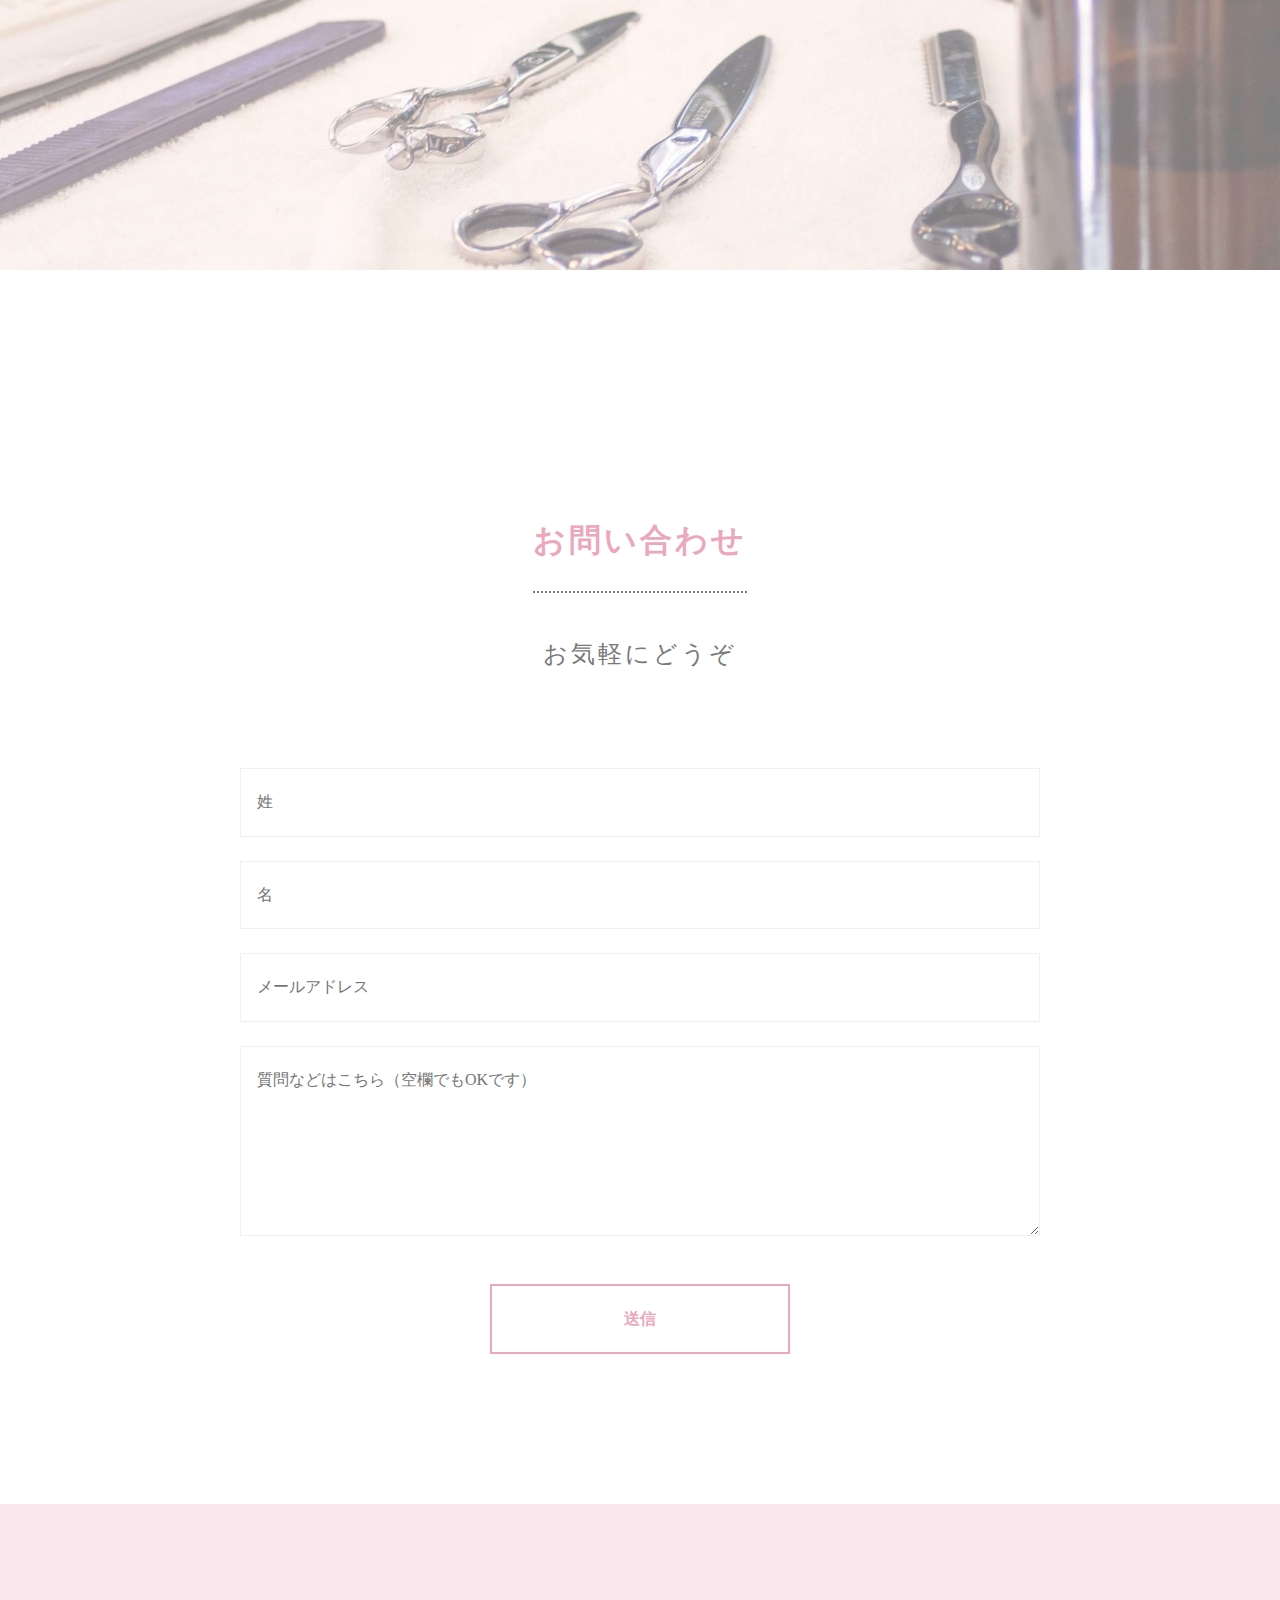
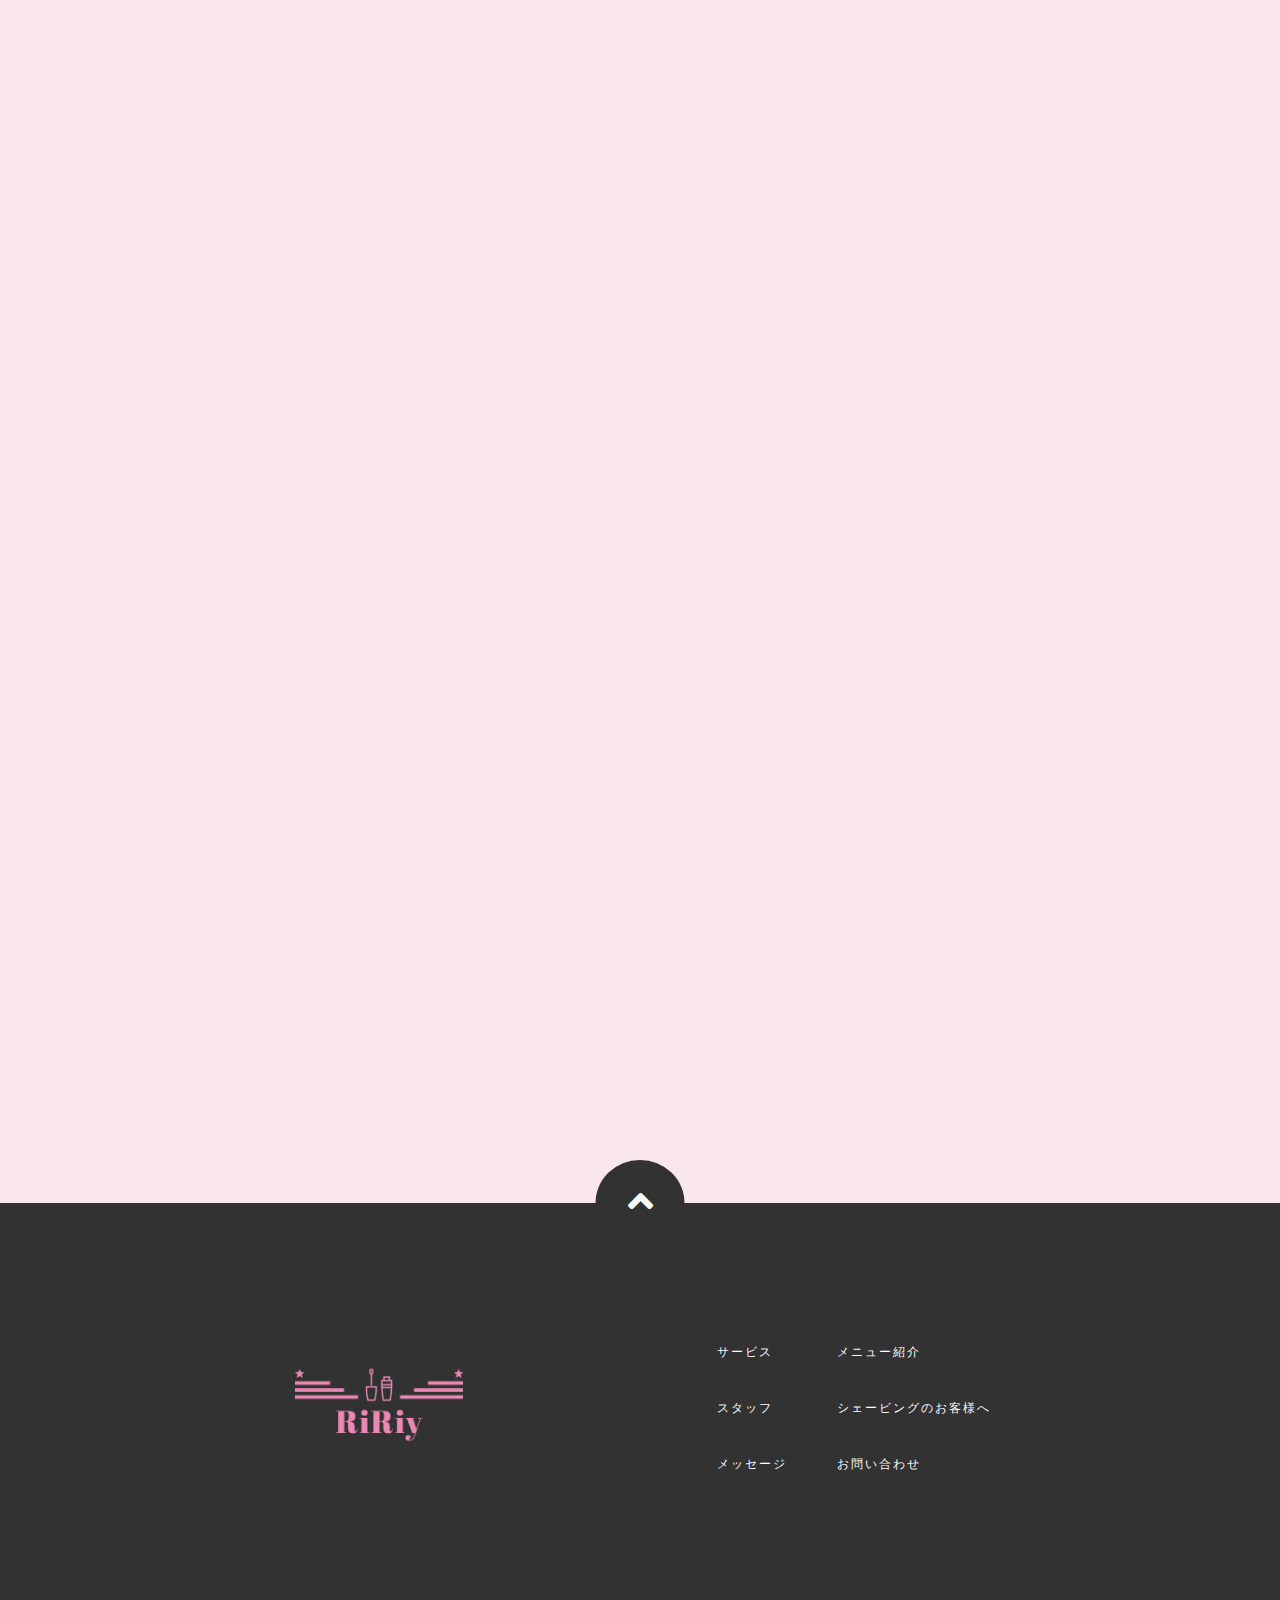
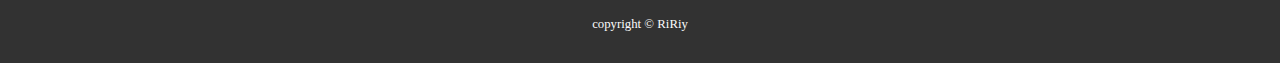
<file: contact/index.html>
<!DOCTYPE html>
<html lang="ja" prefix="og: http://ogp.me/ns#">
<head>
  <meta charset="UTF-8">
  <meta name="viewport" content="width=device-width, initial-scale=1.0">
  <title>RiRiy -リリィ- シェービング エステサロン silhouetteGroup </title>
  <meta http-equiv="X-UA-Compatible" content="IE=edge">
  <meta name="description" content="福岡市吉塚にある、駅チカビューティーサロン！「普段のお手入れ」から「特別な一日・ブライダル」まで。シェービング・エステ・脱毛・まつげなど、様々なメニューをご用意しております！是非お試しください！">

  <!--SNS用のOGPキーワード-->

  <meta property="og:title" content="RiRiy -リリィ- シェービング エステサロン silhouetteGroup">
  <meta property="og:type" content="website">
  <meta property="og:image" content="http://www.example.com/image/site_image.jpg">
  <meta property="og:url" content="http://www.example.com/">
  <meta property="og:locale" content="ja_JP">
  <meta property="og:site_name" content="サイト名">
  <meta property="fb:app_id" content="[app_id]">
  <meta property="og:description" content="ページの簡単な説明">
  <meta name="twitter:card" content="summary_large_image">

  <link rel="icon" type="image/png" href="../assets/images/favicon.png">
  <link rel="stylesheet" href="../assets/css/destyle.css" type="text/css">
  <link rel="stylesheet" href="../assets/js/slick/slick-theme.css" type="text/css">
  <link rel="stylesheet" href="../assets/js/slick/slick.css" type="text/css">
  <link rel="stylesheet" href="../assets/css/style.css" type="text/css">
  <link href="https://use.fontawesome.com/releases/v5.6.1/css/all.css" rel="stylesheet">
  <script src="https://code.jquery.com/jquery-3.5.1.min.js" integrity="sha256-9/aliU8dGd2tb6OSsuzixeV4y/faTqgFtohetphbbj0=" crossorigin="anonymous"></script>
  <script src="https://cdn.jsdelivr.net/npm/jquery@3/dist/jquery.min.js"></script>
  <script type="text/javascript" src="../assets/js/slick/slick.min.js"></script>
</head>
<body>
  <div class="wrapper">
    <header class="h-container">
      <div class="c-container">
        <section class="h-header">
          <div class="h-header__image">
            <div class="p-header-image topScroll">
              <a href="../index.html#topSection">
                <img src="../assets/images/logo_transparent.png" alt="ロゴ" class="p-header-image__logo">
              </a>
            </div>
          </div>
          <div class="h-header__nav">
            <nav class="p-header-nav">
              <ul class="p-header-nav__toc">
                <a href="../index.html#serviceSection">
                  <li class="p-header-toc serviceScroll">サービス</li>
                </a>
                <a href="../index.html#staffSection">
                  <li class="p-header-toc staffScroll">スタッフ</li>
                </a>
                <a href="../index.html#messageSection">
                  <li class="p-header-toc messageScroll">メッセージ</li>
                </a>
                <a href="../menu/index.html">
                  <li class="p-header-toc">
                    メニュー紹介
                  </li>
                </a>
                <a href="../shaving_note/index.html">
                  <li class="p-header-toc">
                    シェービングのお客様へ
                  </li>
                </a>
                <a href="./index.html#topSection">
                  <li class="p-header-toc topScroll">
                    お問い合わせ
                  </li>
                </a>
              </ul>
            </nav>
          </div>
        </section>
        <section class="c-modal">
          <div class="c-modal__btn" id="modalToggle">
            <div class="c-modal-btn">
              <span class="c-modal-btn__border"></span>
              <span class="c-modal-btn__border"></span>
              <span class="c-modal-btn__border"></span>
            </div>
            <div class="c-modal-btn">
              <p class="c-modal-btn__menu">MENU</p>
            </div>
          </div>
          <div class="c-modal__list ">
            <ul class="c-modal-list">
              <a href="../index.html#topSection">
                <li class="c-modal-list__toc topScroll">トップ</li>
              </a>
              <a href="../index.html#serviceSection">
                <li class="c-modal-list__toc serviceScroll">サービス内容</li>
              </a>
              <a href="../index.html#staffSection">
                <li class="c-modal-list__toc staffScroll">スタッフ紹介</li>
              </a>
              <a href="../index.html#messageSection">
                <li class="c-modal-list__toc messageScroll">メッセージ</li>
              </a>
              <a href="../menu/index.html">
                <li class="c-modal-list__toc">
                  メニュー紹介
                </li>
              </a>
              <a href="../shaving_note/index.html">
                <li class="c-modal-list__toc">
                  シェービングご利用のお客様へ
                </li>
              </a>
              <a href="./index.html#topSection">
                <li class="c-modal-list__toc topScroll">
                  お問い合わせ
                </li>
              </a>
            </ul>
          </div>
        </section>
      </div>
    </header>
    <main>
      <section id="topSection">
        <div class="p-mainvisual-contact">
          <div class="p-mainvisual-contact__image"></div>
        </div>
      </section>
      <div id="toggleAnimationSection"></div>
      <div class="c-container">
        <section id="contactSection" class="m-contact c-block">
          <div class="m-contact__heading">
            <div class="p-contact-heading c-heading">
              <h1 class="p-contact-heading__title c-heading__title">お問い合わせ</h1>
              <p class="p-contact-heading__text c-heading__text">お気軽にどうぞ</p>
            </div>
          </div>
          <div class=" m-contact__form">
            <div class="p-form">
              <input type="text" placeholder="姓" class="c-form p-form__name">
              <input type="text" placeholder="名" class="c-form p-form__name">
              <input type="text" placeholder="メールアドレス" class="c-form p-form__mail">
              <textarea type="text" placeholder="質問などはこちら（空欄でもOKです）" row=1 class="c-form p-form__text"></textarea>
            </div>
            <div class="p-form-btn">
              <button class="c-pink-btn p-form-btn__btn">送信</button>
            </div>
          </div>
        </section><!-- m-contact -->
      </div>
    </main>
    <footer>
      <section class="f-place">
        <div class="c-container">
          <div class="f-place__heading fadein">
            <div class="p-place-heading c-heading">
              <h3 class="p-place-heading__title c-heading__title">アクセス</h3>
              <p class="p-place-heading__text c-heading__text">ぜひお立ち寄りください</p>
            </div>
          </div>
          <div class="f-place__item fadein">
            <div class="p-place-item">
              <iframe class="p-place-item__googlemap" src="https://www.google.com/maps/embed?pb=!1m18!1m12!1m3!1d3323.0444379739856!2d130.41934471551207!3d33.6041514486568!2m3!1f0!2f0!3f0!3m2!1i1024!2i768!4f13.1!3m3!1m2!1s0x354191d766fc0001%3A0x77d99932f3978314!2zUmlSaXnjgrfjgqfjg7zjg5Pjg7PjgrDvvIbjgqjjgrnjg4bjgrXjg63jg7M!5e0!3m2!1sja!2sjp!4v1607493266057!5m2!1sja!2sjp" width="600" height="450" frameborder="0" style="border:0;" allowfullscreen="" aria-hidden="false" tabindex="0"></iframe>
            </div>
            <div class="p-place-info c-info">
              <p class="p-place-info__text">事業所在地</p>
              <p class="p-place-info__text">吉塚駅から徒歩5分</p>
              <p class="p-place-info__text">〒812-0044</p>
              <p class="p-place-info__text">福岡市博多区千代1-31-20 グローリー吉塚2F</p>
              <p class="p-place-info__text">TEL：092-577-0423</p>
              <p class="p-place-info__text">駐車場はございません。お車の際は近隣のコインパーキングをご利用ください</p>
            </div>
          </div>
        </div>
      </section><!-- f-place -->

      <section class="f-sns c-block">
        <div class="c-container">
          <div class="f-sns__btn fadein">
            <div class="p-sns-btn">
              <button class="c-white-btn p-sns-btn__fb">
                Facebook
                <span class="c-arrow-right"></span>
              </button>
            </div>
            <div class="p-sns-btn">
              <button class="c-white-btn p-sns-btn__insta">
                Instagram
                <span class="c-arrow-right"></span>
              </button>
            </div>
            <div class="p-sns-btn">
              <button class="c-white-btn p-sns-btn__amebro">
                Amebablog
                <span class="c-arrow-right"></span>
              </button>
            </div>
          </div>
        </div>
      </section><!-- f-sns -->

      <section class="f-end">
        <div class="c-container">
          <div class="f-end__icon">
            <div class="p-end-icon topScroll">
              <div class="p-end-icon__scroll">
                <i class="fas fa-angle-up "></i>
              </div>
            </div>
          </div>
          <div class="f-end__info">
            <div class="p-footer-image">
              <a href="../index.html#topSection">
                <img src="../assets/images/logo_transparent.png" alt="ロゴ" class="p-footer-image__logo">
              </a>
            </div>
            <div class="p-footer-nav">
              <ul class="p-footer-nav__wrap">
                <div class="p-footer-list">
                  <li class="p-footer-list__toc serviceScroll">
                    <a href="../index.html#serviceSection">
                      サービス
                    </a>
                  </li>
                  <li class="p-footer-list__toc staffScroll">
                    <a href="../index.html#staffSection">
                      スタッフ
                    </a>
                  </li>
                  <li class="p-footer-list__toc messageScroll">
                    <a href="../index.html#messageSection">
                      メッセージ
                    </a>
                  </li>
                </div>
                <div class="p-footer-list">
                  <li class="p-footer-list__toc">
                    <a href="../menu/index.html">
                      メニュー紹介
                    </a>
                  </li>
                  <li class="p-footer-list__toc">
                    <a href="../shaving_note/index.html">
                      シェービングのお客様へ
                    </a>
                  </li>
                  <li class="p-footer-list__toc topScroll">
                    <a href="./index.html#topSection">
                      お問い合わせ
                    </a>
                  </li>
                </div>
              </ul>
            </div>
          </div>
          <div class="f-end__copy">
            <div class="p-copyright">
              <small>copyright © RiRiy</small>
            </div>
          </div>
        </div>
      </section><!-- f-end -->
    </footer>
  </div>
  <script src="../assets/js/index.js"></script>
</body>
</html>
</file>
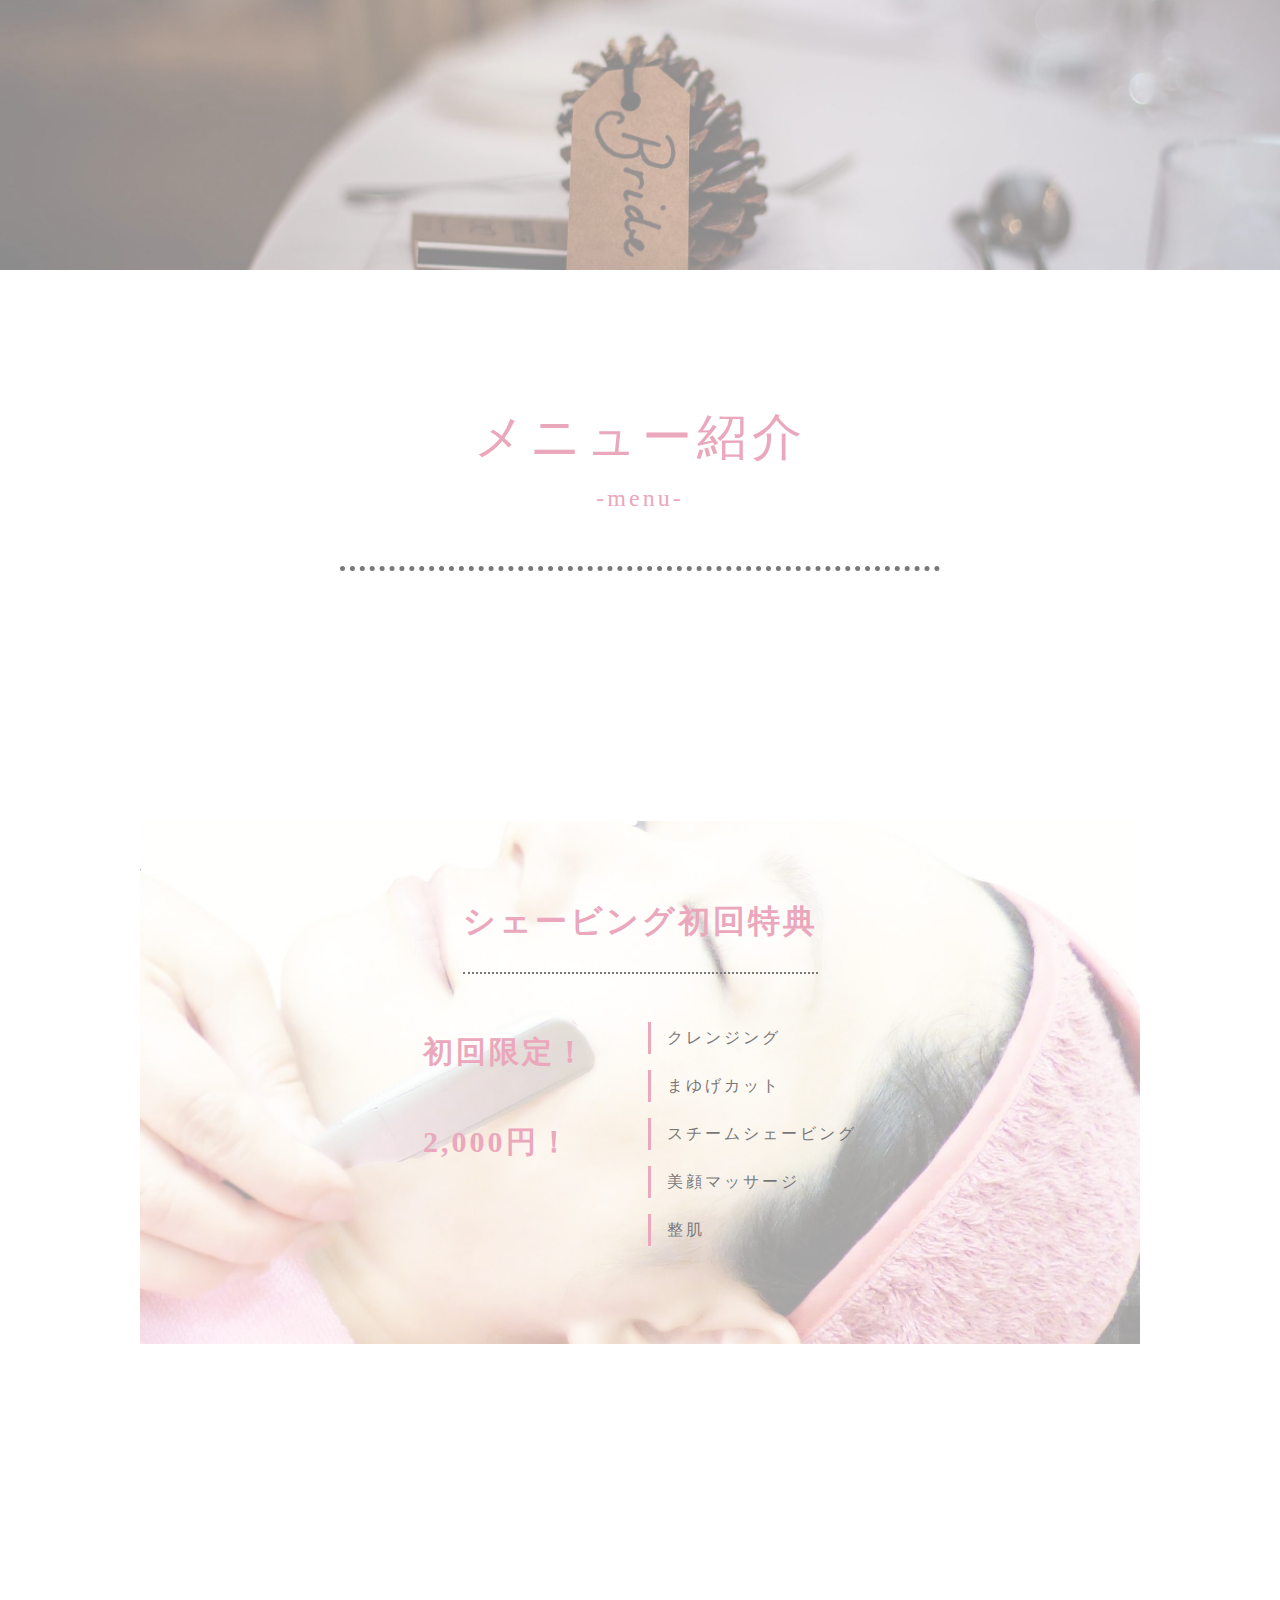
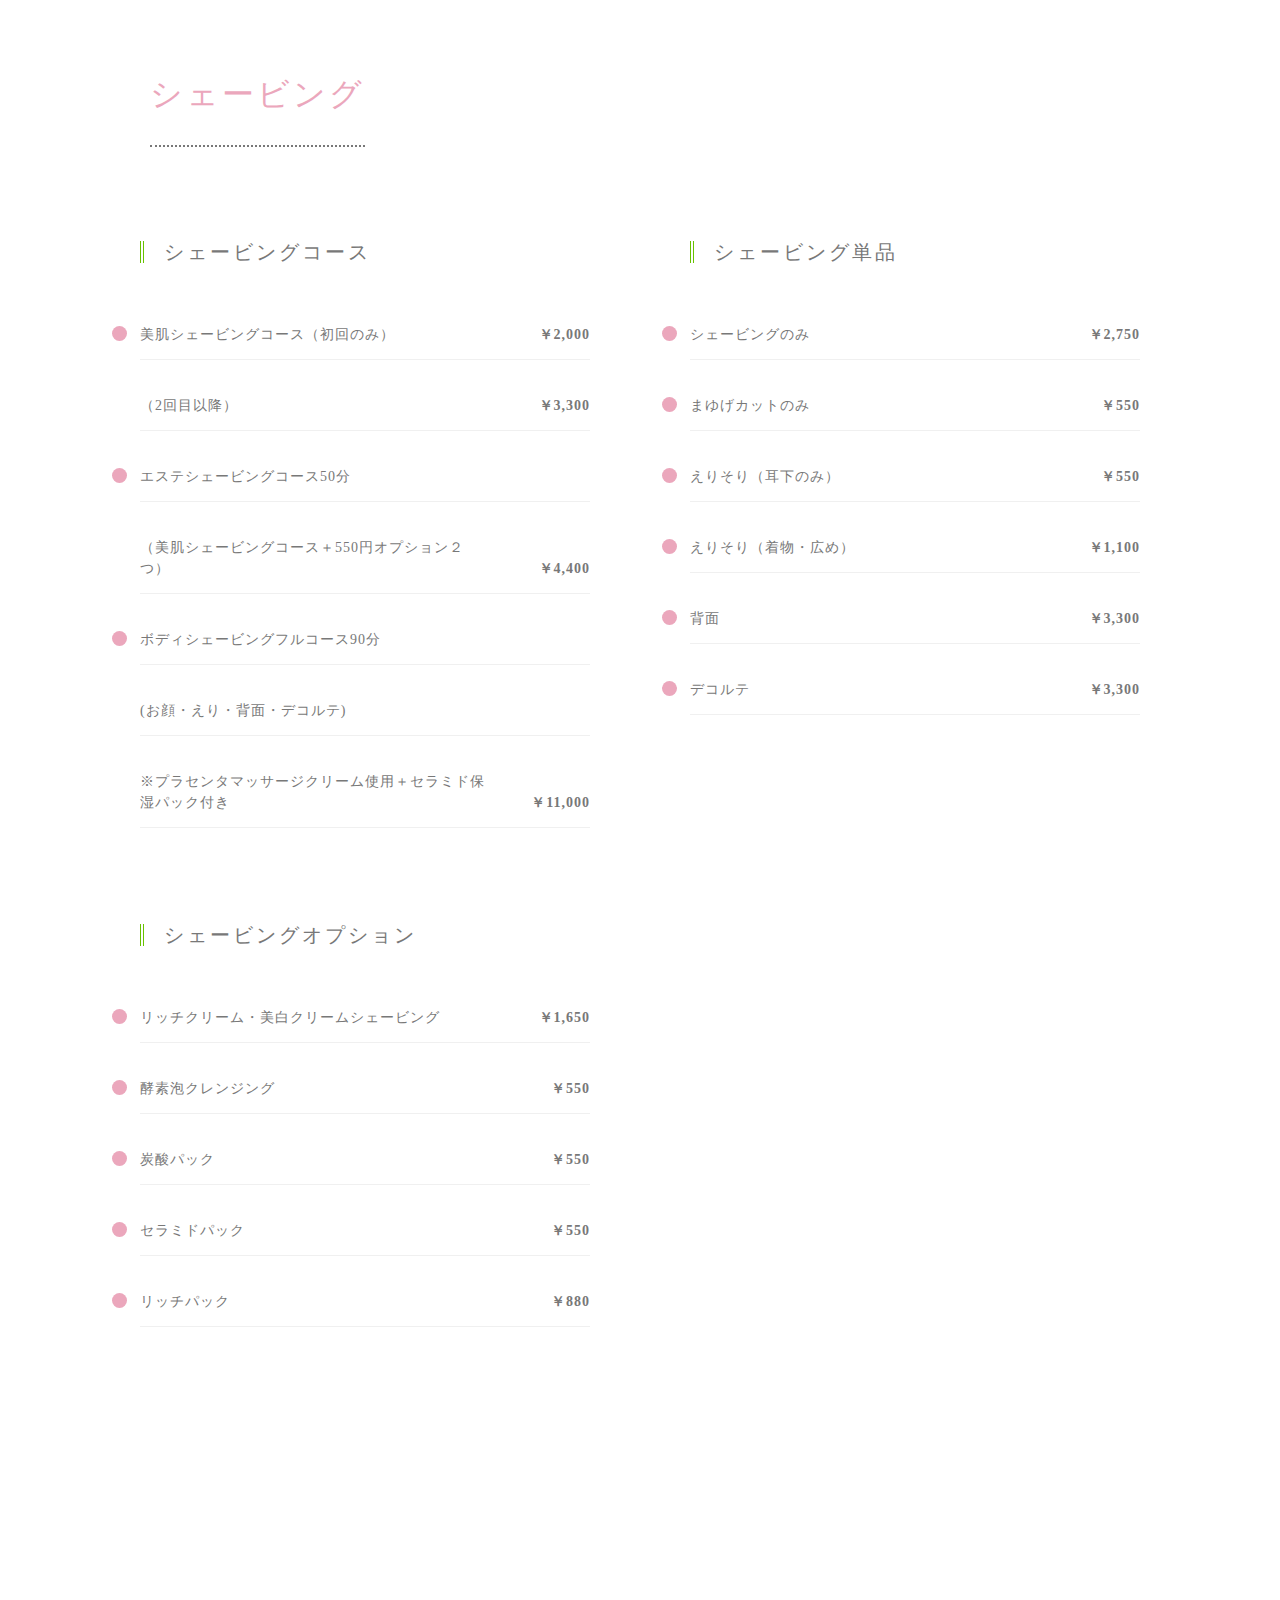
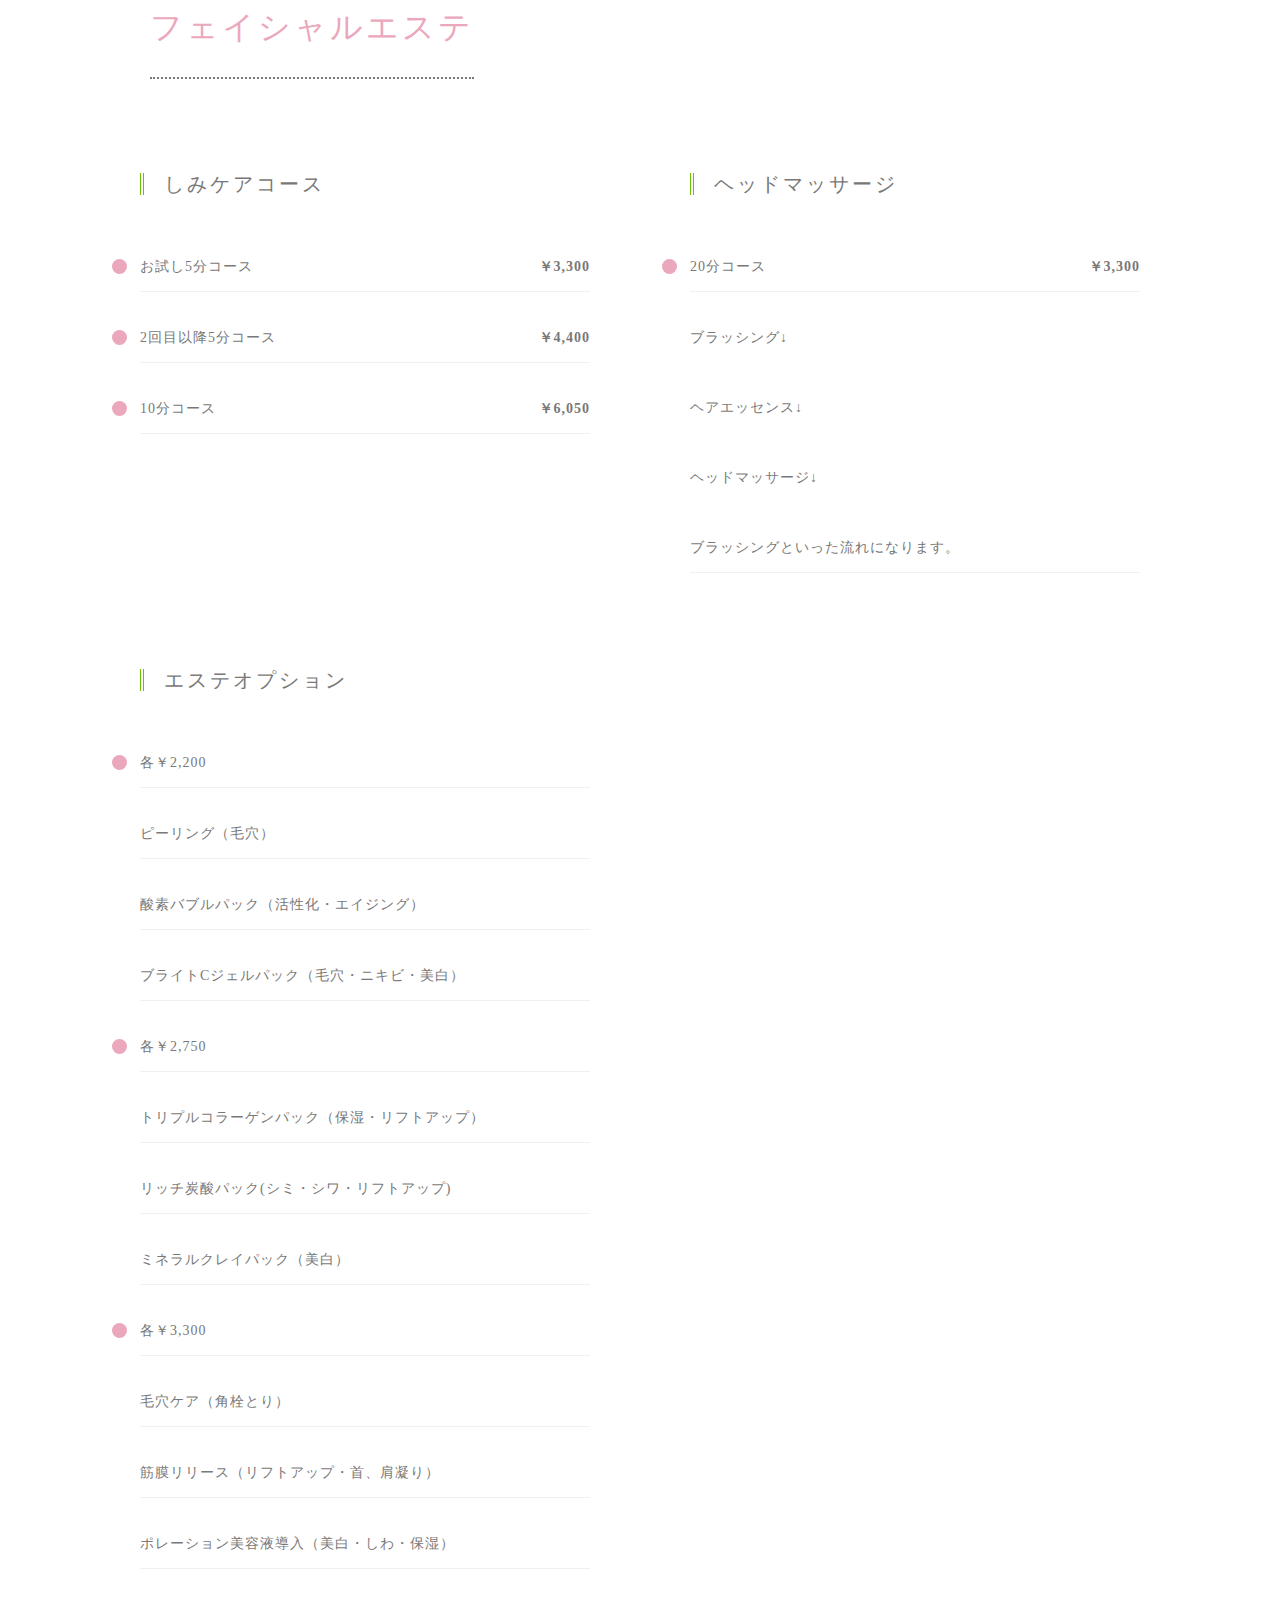
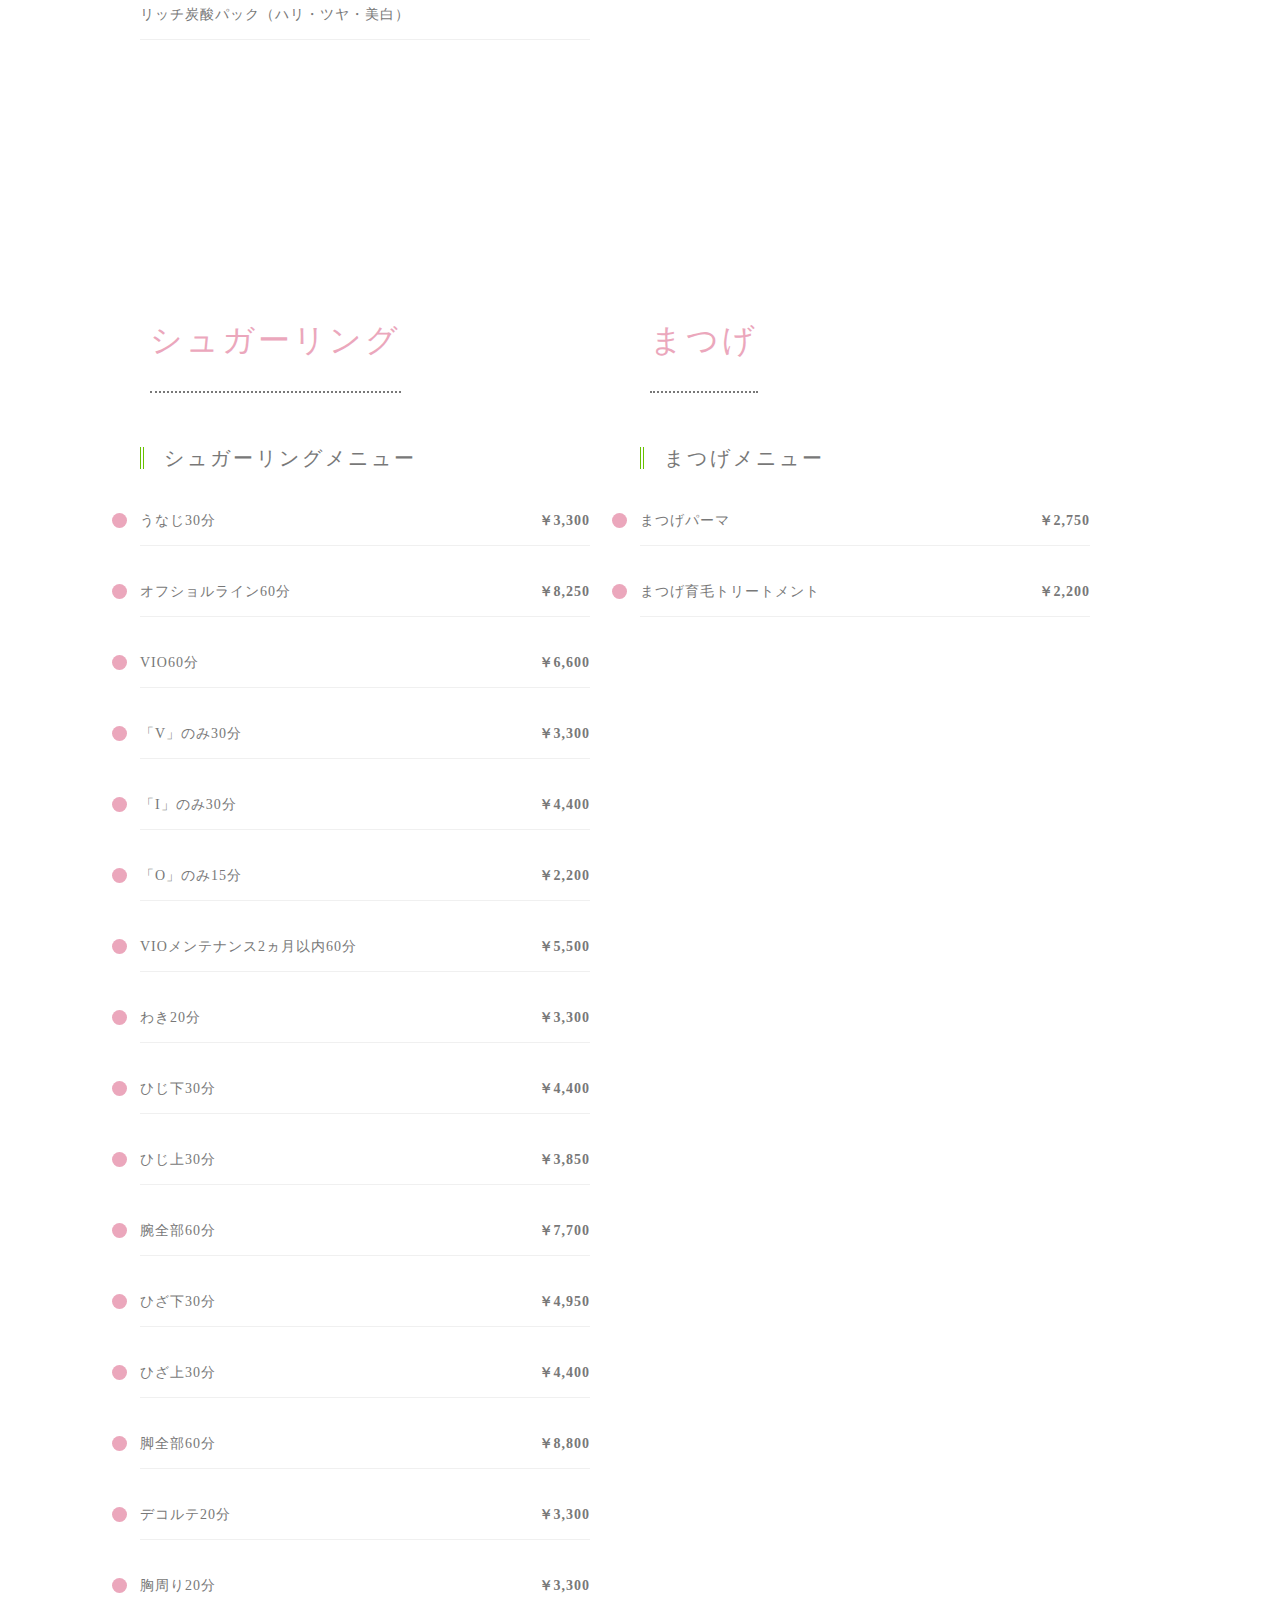
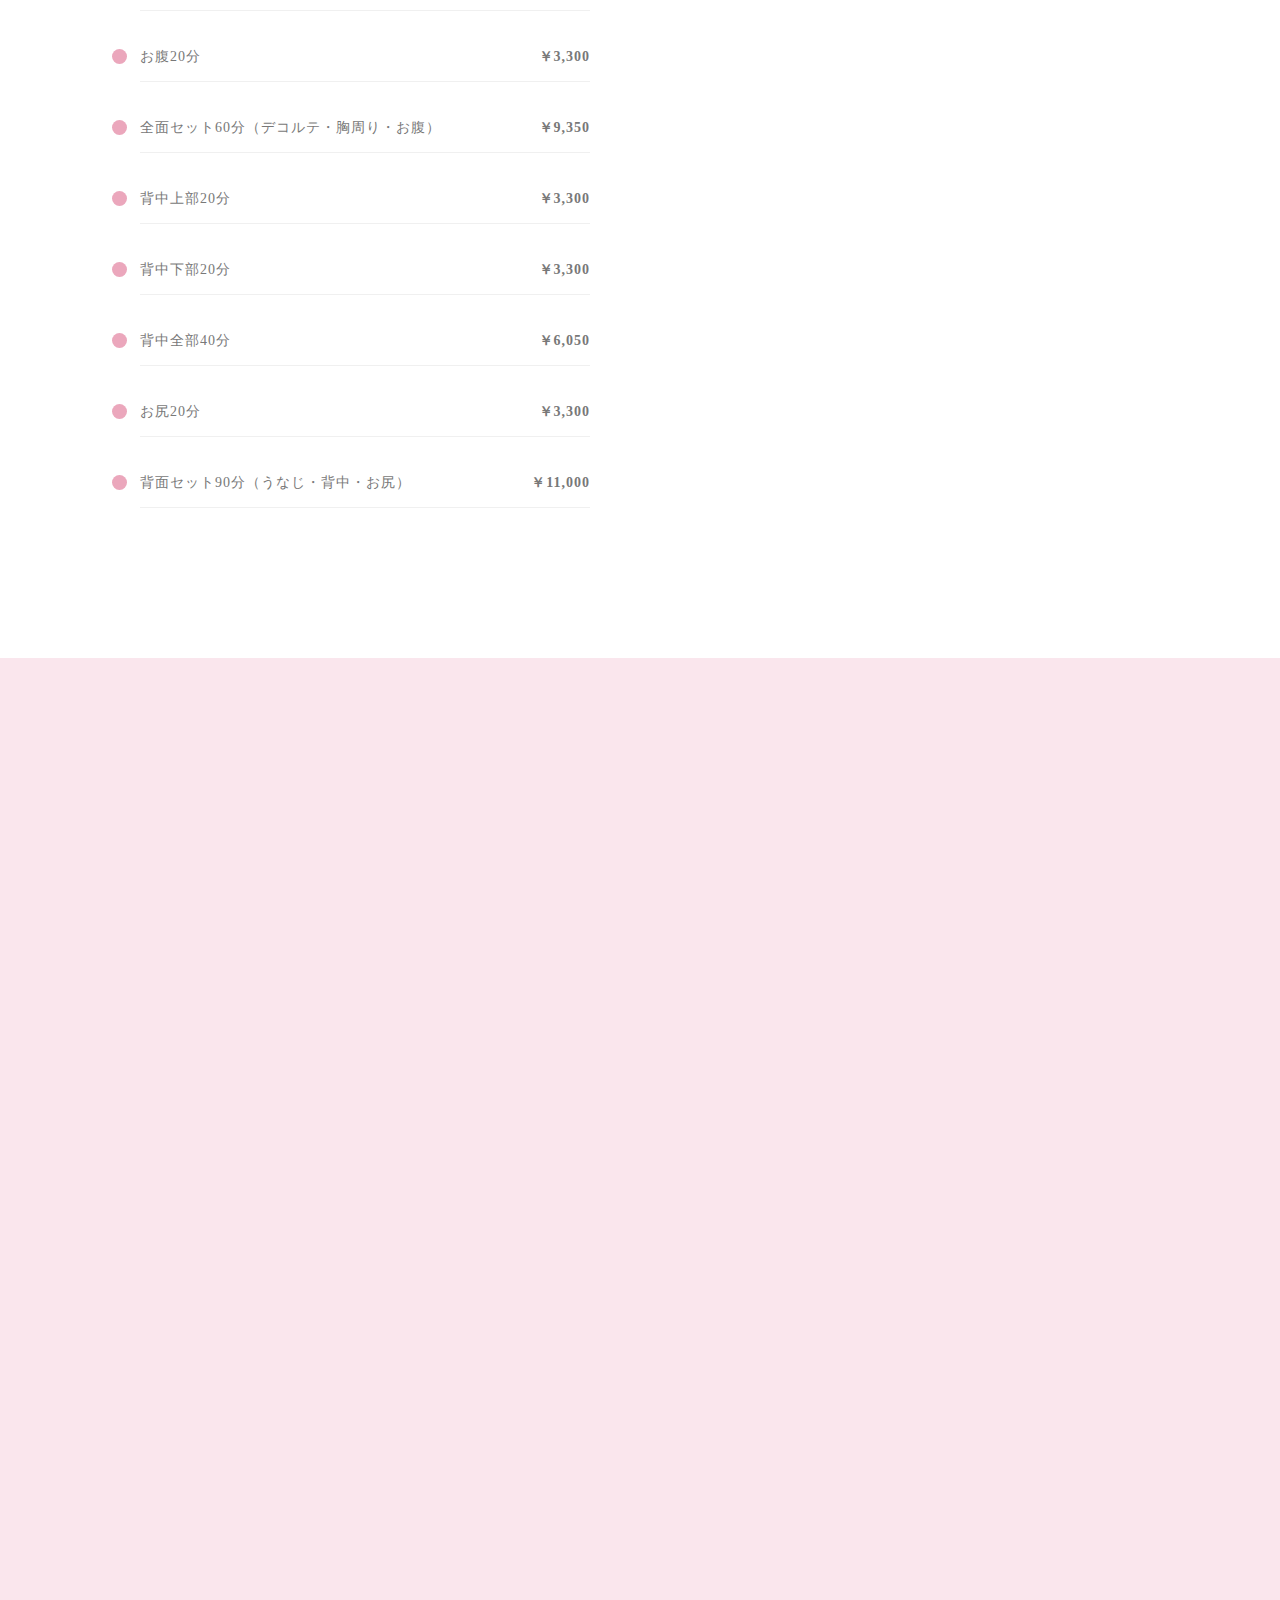
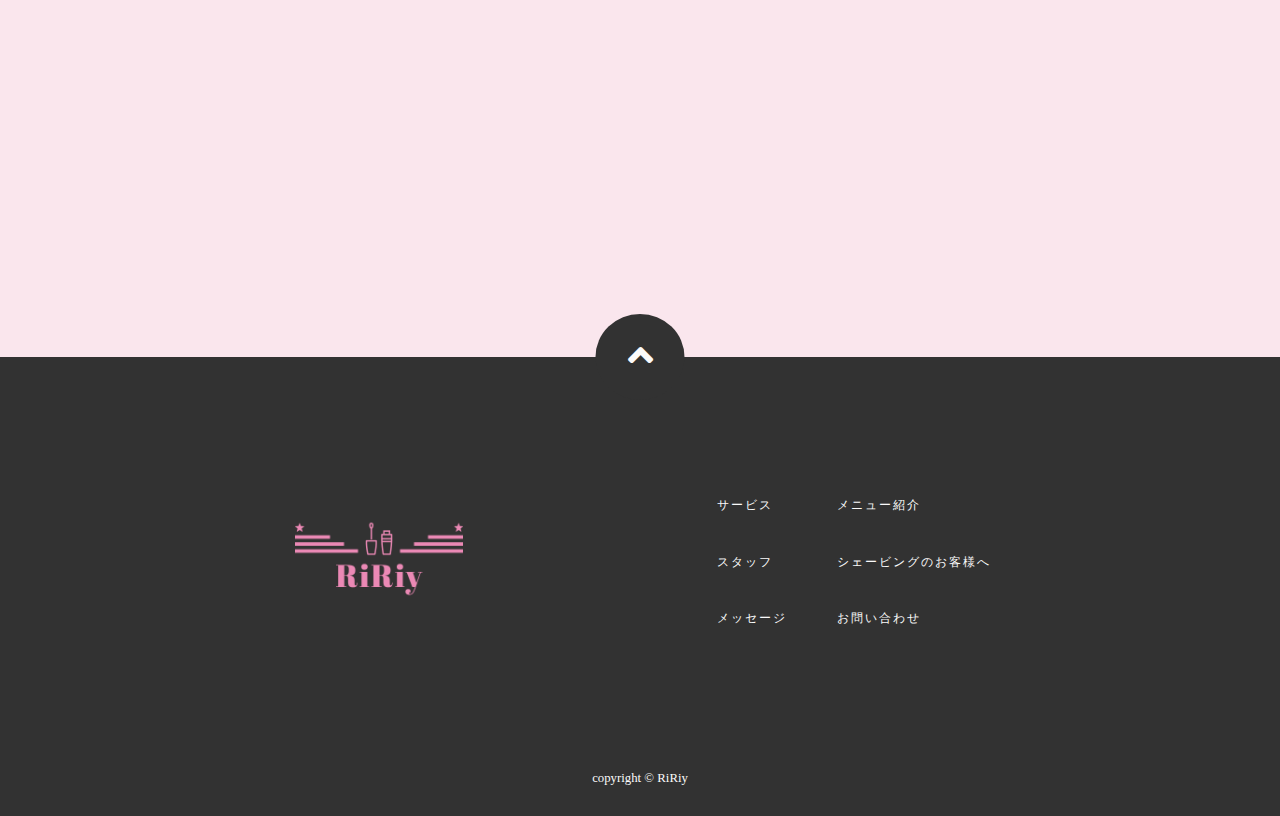
<file: menu/index.html>
<!DOCTYPE html>
<html lang="ja" prefix="og: http://ogp.me/ns#">
<head>
  <meta charset="UTF-8">
  <meta name="viewport" content="width=device-width, initial-scale=1.0">
  <title>RiRiy -リリィ- シェービング エステサロン silhouetteGroup </title>
  <meta http-equiv="X-UA-Compatible" content="IE=edge">
  <meta name="description" content="福岡市吉塚にある、駅チカビューティーサロン！「普段のお手入れ」から「特別な一日・ブライダル」まで。シェービング・エステ・脱毛・まつげなど、様々なメニューをご用意しております！是非お試しください！">

  <!--SNS用のOGPキーワード-->

  <meta property="og:title" content="RiRiy -リリィ- シェービング エステサロン silhouetteGroup">
  <meta property="og:type" content="website">
  <meta property="og:image" content="http://www.example.com/image/site_image.jpg">
  <meta property="og:url" content="http://www.example.com/">
  <meta property="og:locale" content="ja_JP">
  <meta property="og:site_name" content="サイト名">
  <meta property="fb:app_id" content="[app_id]">
  <meta property="og:description" content="ページの簡単な説明">
  <meta name="twitter:card" content="summary_large_image">

  <link rel="icon" type="image/png" href="../assets/images/favicon.png">
  <link rel="stylesheet" href="../assets/css/destyle.css" type="text/css">
  <link rel="stylesheet" href="../assets/js/slick/slick-theme.css" type="text/css">
  <link rel="stylesheet" href="../assets/js/slick/slick.css" type="text/css">
  <link rel="stylesheet" href="../assets/css/style.css" type="text/css">
  <link href="https://use.fontawesome.com/releases/v5.6.1/css/all.css" rel="stylesheet">
  <script src="https://code.jquery.com/jquery-3.5.1.min.js" integrity="sha256-9/aliU8dGd2tb6OSsuzixeV4y/faTqgFtohetphbbj0=" crossorigin="anonymous"></script>
  <script src="https://cdn.jsdelivr.net/npm/jquery@3/dist/jquery.min.js"></script>
  <script type="text/javascript" src="../assets/js/slick/slick.min.js"></script>
</head>
<body>
  <div class="wrapper">
    <header class="h-container">
      <div class="c-container">
        <section class="h-header">
          <div class="h-header__image">
            <h1 class="p-header-image topScroll">
              <a href="../index.html#topSection">
                <img src="../assets/images/logo_transparent.png" alt="RiRiy リリィ" class="p-header-image__logo">
              </a>
            </h1>
          </div>
          <div class="h-header__nav">
            <nav class="p-header-nav">
              <ul class="p-header-nav__toc">
                <a href="../index.html#serviceSection">
                  <li class="p-header-toc serviceScroll">サービス</li>
                </a>
                <a href="../index.html#staffSection">
                  <li class="p-header-toc staffScroll">スタッフ</li>
                </a>
                <a href="../index.html#messageSection">
                  <li class="p-header-toc messageScroll">メッセージ</li>
                </a>
                <a href="./index.html#topSection">
                  <li class="p-header-toc topScroll">
                    メニュー紹介
                  </li>
                </a>
                <a href="../shaving_note/index.html">
                  <li class="p-header-toc ">
                    シェービングのお客様へ
                  </li>
                </a>
                <a href="../contact/index.html">
                  <li class="p-header-toc">
                    お問い合わせ
                  </li>
                </a>
              </ul>
            </nav>
          </div>
        </section>
        <section class="c-modal">
          <div class="c-modal__btn" id="modalToggle">
            <div class="c-modal-btn">
              <span class="c-modal-btn__border"></span>
              <span class="c-modal-btn__border"></span>
              <span class="c-modal-btn__border"></span>
            </div>
            <div class="c-modal-btn">
              <p class="c-modal-btn__menu">MENU</p>
            </div>
          </div>
          <div class="c-modal__list ">
            <ul class="c-modal-list">
              <a href="../index.html#topSection">
                <li class="c-modal-list__toc topScroll">トップ</li>
              </a>
              <a href="../index.html#serviceSection">
                <li class="c-modal-list__toc serviceScroll">サービス内容</li>
              </a>
              <a href="../index.html#staffSection">
                <li class="c-modal-list__toc staffScroll">スタッフ紹介</li>
              </a>
              <a href="../index.html#messageSection">
                <li class="c-modal-list__toc messageScroll">メッセージ</li>
              </a>
              <a href="./index.html#topSection">
                <li class="c-modal-list__toc topScroll">
                  メニュー紹介
                </li>
              </a>
              <a href="../shaving_note/index.html">
                <li class="c-modal-list__toc ">
                  シェービングご利用のお客様へ
                </li>
              </a>
              <a href="../contact/index.html">
                <li class="c-modal-list__toc">
                  お問い合わせ
                </li>
              </a>
            </ul>
          </div>
        </section>
      </div>
    </header>
    <main>
      <section id="topSection" class="m-subpage">
        <div class="p-mainvisual-menu">
          <div class="p-mainvisual-menu__image"></div>
        </div>
        <div class="m-subpage__heading">
          <div class="p-subpage-heading c-section">
            <div class="p-subpage-heading__wrap">
              <h2 class="p-subpage-heading__title">メニュー紹介</h2>
              <p class="p-subpage-heading__subtitle">-menu-</p>
            </div>
          </div>
        </div>
      </section><!-- m-subpage -->

      <div id="toggleAnimationSection"></div>

      <div class="c-container">
        <section class="m-salon-menu">
          <div class="m-salon-menu__heading c-block">
            <div class="p-menu-shavheading c-heading">
              <div class="p-menu-shavheading__titlewrap">
                <h3 class="p-menu-shavheading__title c-heading__title">シェービング初回特典</h3>
              </div>
              <div class="p-menu-shavheading__section c-section">
                <div class="p-first-shav">
                  <h3 class="p-first-shav__title">初回限定！</h3>
                  <p class="p-first-shav__subtitle">2,000円！</p>
                </div>
                <div class="p-shav-list">
                  <ul class="p-shav-list__wrap">
                    <li class="p-shav-list__text">
                      クレンジング
                    </li>
                    <li class="p-shav-list__text">
                      まゆげカット
                    </li>
                    <li class="p-shav-list__text">
                      スチームシェービング
                    </li>
                    <li class="p-shav-list__text">
                      美顔マッサージ
                    </li>
                    <li class="p-shav-list__text">
                      整肌
                    </li>
                  </ul>
                </div>
              </div>
            </div>
          </div><!-- m-salon-menu__heading -->

          <div class="m-salon-menu__list c-block" id="shavingSection">
            <div class="p-menu-heading c-heading">
              <h3 class="p-menu-heading__title c-heading__title">シェービング</h3>
            </div>
            <div class="m-salon-menu__wrap">
              <div class="p-menu-table">
                <div class="p-menu-table__wrap">
                  <span class="p-menu-table__title">シェービングコース</span>
                </div>
                <table class="p-menu-table__box">
                  <tr class="p-menu-row">
                    <td class="p-menu-row__name p-menu-row__icon">美肌シェービングコース（初回のみ）</td>
                    <td class="p-menu-row__price">￥2,000</td>
                  </tr>
                  <tr class="p-menu-row">
                    <td class="p-menu-row__name">（2回目以降）</td>
                    <td class="p-menu-row__price">￥3,300</td>
                  </tr>
                  <tr class="p-menu-row">
                    <td class="p-menu-row__name p-menu-row__icon">エステシェービングコース50分</td>
                    <td class="p-menu-row__price"></td>
                  </tr>
                  <tr class="p-menu-row">
                    <td class="p-menu-row__name ">（美肌シェービングコース＋550円オプション２つ）</td>
                    <td class="p-menu-row__price">￥4,400</td>
                  </tr>

                  <tr class="p-menu-row">
                    <td class="p-menu-row__name p-menu-row__icon">ボディシェービングフルコース90分</td>
                    <td class="p-menu-row__price"></td>
                  </tr>
                  <tr class="p-menu-row">
                    <td class="p-menu-row__name">(お顔・えり・背面・デコルテ)</td>
                    <td class="p-menu-row__price"></td>
                  </tr>
                  <tr class="p-menu-row">
                    <td class="p-menu-row__name">※プラセンタマッサージクリーム使用＋セラミド保湿パック付き</td>
                    <td class="p-menu-row__price">￥11,000</td>
                  </tr>
                </table>
              </div>

              <div class="p-menu-table">
                <div class="p-menu-table__wrap">
                  <span class="p-menu-table__title">シェービング単品</span>
                </div>
                <table class="p-menu-table__box">
                  <tr class="p-menu-row">
                    <td class="p-menu-row__name p-menu-row__icon">シェービングのみ</td>
                    <td class="p-menu-row__price">￥2,750</td>
                  </tr>
                  <tr class="p-menu-row">
                    <td class="p-menu-row__name p-menu-row__icon">まゆげカットのみ</td>
                    <td class="p-menu-row__price">￥550</td>
                  </tr>
                  <tr class="p-menu-row">
                    <td class="p-menu-row__name p-menu-row__icon">えりそり（耳下のみ）</td>
                    <td class="p-menu-row__price">￥550</td>
                  </tr>
                  <tr class="p-menu-row">
                    <td class="p-menu-row__name p-menu-row__icon">えりそり（着物・広め）</td>
                    <td class="p-menu-row__price">￥1,100</td>
                  </tr>
                  <tr class="p-menu-row">
                    <td class="p-menu-row__name p-menu-row__icon">背面</td>
                    <td class="p-menu-row__price">￥3,300</td>
                  </tr>
                  <tr class="p-menu-row">
                    <td class="p-menu-row__name p-menu-row__icon">デコルテ</td>
                    <td class="p-menu-row__price">￥3,300</td>
                  </tr>
                </table>
              </div>
              <div class="p-menu-table">
                <div class="p-menu-table__wrap">
                  <span class="p-menu-table__title">シェービングオプション</span>
                </div>
                <table class="p-menu-table__box">
                  <tr class="p-menu-row">
                    <td class="p-menu-row__name p-menu-row__icon">リッチクリーム・美白クリームシェービング</td>
                    <td class="p-menu-row__price">￥1,650</td>
                  </tr>
                  <tr class="p-menu-row">
                    <td class="p-menu-row__name p-menu-row__icon">酵素泡クレンジング</td>
                    <td class="p-menu-row__price">￥550</td>
                  </tr>
                  <tr class="p-menu-row">
                    <td class="p-menu-row__name p-menu-row__icon">炭酸パック</td>
                    <td class="p-menu-row__price">￥550</td>
                  </tr>
                  <tr class="p-menu-row">
                    <td class="p-menu-row__name p-menu-row__icon">セラミドパック</td>
                    <td class="p-menu-row__price">￥550</td>
                  </tr>
                  <tr class="p-menu-row">
                    <td class="p-menu-row__name p-menu-row__icon">リッチパック</td>
                    <td class="p-menu-row__price">￥880</td>
                  </tr>
                </table>
              </div>
            </div>
          </div><!-- m-salon-menu__list -->

          <div class="m-salon-menu__list c-block" id="estheticSection">
            <div class="p-menu-heading c-heading">
              <h3 class="p-menu-heading__title c-heading__title">フェイシャルエステ</h3>
            </div>
            <div class="m-salon-menu__wrap">
              <div class="p-menu-table">
                <div class="p-menu-table__wrap">
                  <span class="p-menu-table__title">しみケアコース</span>
                </div>
                <table class="p-menu-table__box">
                  <tr class="p-menu-row">
                    <td class="p-menu-row__name p-menu-row__icon">お試し5分コース</td>
                    <td class="p-menu-row__price">￥3,300</td>
                  </tr>
                  <tr class="p-menu-row">
                    <td class="p-menu-row__name p-menu-row__icon">2回目以降5分コース</td>
                    <td class="p-menu-row__price">￥4,400</td>
                  </tr>
                  <tr class="p-menu-row">
                    <td class="p-menu-row__name p-menu-row__icon">10分コース</td>
                    <td class="p-menu-row__price">￥6,050</td>
                  </tr>
                </table>
              </div>

              <div class="p-menu-table">
                <div class="p-menu-table__wrap">
                  <span class="p-menu-table__title">ヘッドマッサージ</span>
                </div>
                <table class="p-menu-table__box">
                  <tr class="p-menu-row">
                    <td class="p-menu-row__name p-menu-row__icon">20分コース</td>
                    <td class="p-menu-row__price">￥3,300</td>
                  </tr>
                  <tr class="p-menu-row p-menu-row__border-none">
                    <td class="p-menu-row__name">ブラッシング↓</td>
                    <td class="p-menu-row__price"></td>
                  </tr>
                  <tr class="p-menu-row p-menu-row__border-none">
                    <td class="p-menu-row__name">ヘアエッセンス↓</td>
                    <td class="p-menu-row__price"></td>
                  </tr>
                  <tr class="p-menu-row p-menu-row__border-none">
                    <td class="p-menu-row__name">ヘッドマッサージ↓</td>
                    <td class="p-menu-row__price"></td>
                  </tr>
                  <tr class="p-menu-row">
                    <td class="p-menu-row__name">ブラッシングといった流れになります。</td>
                    <td class="p-menu-row__price"></td>
                  </tr>
                </table>
              </div>

              <div class="p-menu-table">
                <div class="p-menu-table__wrap">
                  <span class="p-menu-table__title">エステオプション</span>
                </div>
                <table class="p-menu-table__box">
                  <tr class="p-menu-row">
                    <td class="p-menu-row__name p-menu-row__icon">各￥2,200</td>
                    <td class="p-menu-row__price"></td>
                  </tr>
                  <tr class="p-menu-row">
                    <td class="p-menu-row__name">ピーリング（毛穴）</td>
                    <td class="p-menu-row__price"></td>
                  </tr>
                  <tr class="p-menu-row">
                    <td class="p-menu-row__name">酸素バブルパック（活性化・エイジング）</td>
                    <td class="p-menu-row__price"></td>
                  </tr>
                  <tr class="p-menu-row">
                    <td class="p-menu-row__name">ブライトCジェルパック（毛穴・ニキビ・美白）</td>
                    <td class="p-menu-row__price"></td>
                  </tr>
                  <tr class="p-menu-row">
                    <td class="p-menu-row__name p-menu-row__icon">各￥2,750</td>
                    <td class="p-menu-row__price"></td>
                  </tr>
                  <tr class="p-menu-row">
                    <td class="p-menu-row__name">トリプルコラーゲンパック（保湿・リフトアップ）</td>
                    <td class="p-menu-row__price"></td>
                  </tr>
                  <tr class="p-menu-row">
                    <td class="p-menu-row__name">リッチ炭酸パック(シミ・シワ・リフトアップ)</td>
                    <td class="p-menu-row__price"></td>
                  </tr>
                  <tr class="p-menu-row">
                    <td class="p-menu-row__name">ミネラルクレイパック（美白）</td>
                    <td class="p-menu-row__price"></td>
                  </tr>
                  <tr class="p-menu-row">
                    <td class="p-menu-row__name p-menu-row__icon">各￥3,300</td>
                    <td class="p-menu-row__price"></td>
                  </tr>
                  <tr class="p-menu-row">
                    <td class="p-menu-row__name">毛穴ケア（角栓とり）</td>
                    <td class="p-menu-row__price"></td>
                  </tr>
                  <tr class="p-menu-row">
                    <td class="p-menu-row__name">筋膜リリース（リフトアップ・首、肩凝り）</td>
                    <td class="p-menu-row__price"></td>
                  </tr>
                  <tr class="p-menu-row">
                    <td class="p-menu-row__name">ポレーション美容液導入（美白・しわ・保湿）</td>
                    <td class="p-menu-row__price"></td>
                  </tr>
                  <tr class="p-menu-row">
                    <td class="p-menu-row__name">リッチ炭酸パック（ハリ・ツヤ・美白）</td>
                    <td class="p-menu-row__price"></td>
                  </tr>
                </table>
              </div>
            </div>
          </div><!-- m-salon-menu__list -->

          <div class="m-salon-menu__minwrap">
            <div class="m-salon-menu__list c-block" id="epilationSection">
              <div class="p-menu-heading c-heading">
                <h3 class="p-menu-heading__title c-heading__title">シュガーリング</h3>
              </div>
              <div class="p-menu-table-02">
                <div class="p-menu-table-02__wrap">
                  <span class="p-menu-table-02__title">シュガーリングメニュー</span>
                </div>
                <table class="p-menu-table-02__box">
                  <tr class="p-menu-row">
                    <td class="p-menu-row__name p-menu-row__icon">うなじ30分</td>
                    <td class="p-menu-row__price">￥3,300</td>
                  </tr>
                  <tr class="p-menu-row">
                    <td class="p-menu-row__name p-menu-row__icon">オフショルライン60分</td>
                    <td class="p-menu-row__price">￥8,250</td>
                  </tr>
                  <tr class="p-menu-row">
                    <td class="p-menu-row__name p-menu-row__icon">VIO60分</td>
                    <td class="p-menu-row__price">￥6,600</td>
                  </tr>
                  <tr class="p-menu-row">
                    <td class="p-menu-row__name p-menu-row__icon">「V」のみ30分</td>
                    <td class="p-menu-row__price">￥3,300</td>
                  </tr>
                  <tr class="p-menu-row">
                    <td class="p-menu-row__name p-menu-row__icon">「I」のみ30分</td>
                    <td class="p-menu-row__price">￥4,400</td>
                  </tr>
                  <tr class="p-menu-row">
                    <td class="p-menu-row__name p-menu-row__icon">「O」のみ15分</td>
                    <td class="p-menu-row__price">￥2,200</td>
                  </tr>
                  <tr class="p-menu-row">
                    <td class="p-menu-row__name p-menu-row__icon">VIOメンテナンス2ヵ月以内60分</td>
                    <td class="p-menu-row__price">￥5,500</td>
                  </tr>
                  <tr class="p-menu-row">
                    <td class="p-menu-row__name p-menu-row__icon">わき20分</td>
                    <td class="p-menu-row__price">￥3,300</td>
                  </tr>
                  <tr class="p-menu-row">
                    <td class="p-menu-row__name p-menu-row__icon">ひじ下30分</td>
                    <td class="p-menu-row__price">￥4,400</td>
                  </tr>
                  <tr class="p-menu-row">
                    <td class="p-menu-row__name p-menu-row__icon">ひじ上30分</td>
                    <td class="p-menu-row__price">￥3,850</td>
                  </tr>
                  <tr class="p-menu-row">
                    <td class="p-menu-row__name p-menu-row__icon">腕全部60分</td>
                    <td class="p-menu-row__price">￥7,700</td>
                  </tr>
                  <tr class="p-menu-row">
                    <td class="p-menu-row__name p-menu-row__icon">ひざ下30分</td>
                    <td class="p-menu-row__price">￥4,950</td>
                  </tr>
                  <tr class="p-menu-row">
                    <td class="p-menu-row__name p-menu-row__icon">ひざ上30分</td>
                    <td class="p-menu-row__price">￥4,400</td>
                  </tr>
                  <tr class="p-menu-row">
                    <td class="p-menu-row__name p-menu-row__icon">脚全部60分</td>
                    <td class="p-menu-row__price">￥8,800</td>
                  </tr>
                  <tr class="p-menu-row">
                    <td class="p-menu-row__name p-menu-row__icon">デコルテ20分</td>
                    <td class="p-menu-row__price">￥3,300</td>
                  </tr>
                  <tr class="p-menu-row">
                    <td class="p-menu-row__name p-menu-row__icon">胸周り20分</td>
                    <td class="p-menu-row__price">￥3,300</td>
                  </tr>
                  <tr class="p-menu-row">
                    <td class="p-menu-row__name p-menu-row__icon">お腹20分</td>
                    <td class="p-menu-row__price">￥3,300</td>
                  </tr>
                  <tr class="p-menu-row">
                    <td class="p-menu-row__name p-menu-row__icon">全面セット60分（デコルテ・胸周り・お腹）</td>
                    <td class="p-menu-row__price">￥9,350</td>
                  </tr>
                  <tr class="p-menu-row">
                    <td class="p-menu-row__name p-menu-row__icon">背中上部20分</td>
                    <td class="p-menu-row__price">￥3,300</td>
                  </tr>
                  <tr class="p-menu-row">
                    <td class="p-menu-row__name p-menu-row__icon">背中下部20分</td>
                    <td class="p-menu-row__price">￥3,300</td>
                  </tr>
                  <tr class="p-menu-row">
                    <td class="p-menu-row__name p-menu-row__icon">背中全部40分</td>
                    <td class="p-menu-row__price">￥6,050
                    </td>
                  </tr>
                  <tr class="p-menu-row">
                    <td class="p-menu-row__name p-menu-row__icon">お尻20分</td>
                    <td class="p-menu-row__price">￥3,300</td>
                  </tr>
                  <tr class="p-menu-row">
                    <td class="p-menu-row__name p-menu-row__icon">背面セット90分（うなじ・背中・お尻）</td>
                    <td class="p-menu-row__price">￥11,000</td>
                  </tr>
                </table>
              </div>
            </div><!-- m-salon-menu__list -->

            <div class="m-salon-menu__list c-block" id="eyelashSection">
              <div class="p-menu-heading c-heading">
                <h3 class="p-menu-heading__title c-heading__title">まつげ</h3>
              </div>
              <div class="p-menu-table-02">
                <div class="p-menu-table-02__wrap">
                  <span class="p-menu-table-02__title">まつげメニュー</span>
                </div>
                <table class="p-menu-table-02__box">
                  <tr class="p-menu-row">
                    <td class="p-menu-row__name p-menu-row__icon">まつげパーマ</td>
                    <td class="p-menu-row__price">￥2,750</td>
                  </tr>
                  <tr class="p-menu-row">
                    <td class="p-menu-row__name p-menu-row__icon">まつげ育毛トリートメント</td>
                    <td class="p-menu-row__price">￥2,200</td>
                  </tr>
                </table>
              </div>
            </div><!-- m-salon-menu__list -->
          </div>

        </section><!-- m-salon-menu -->
      </div>
    </main>
    <footer>
      <section class="f-place">
        <div class="c-container">
          <div class="f-place__heading fadein">
            <div class="p-place-heading c-heading">
              <h3 class="p-place-heading__title c-heading__title">アクセス</h3>
              <p class="p-place-heading__text c-heading__text">ぜひお立ち寄りください</p>
            </div>
          </div>
          <div class="f-place__item fadein">
            <div class="p-place-item">
              <iframe class="p-place-item__googlemap" src="https://www.google.com/maps/embed?pb=!1m18!1m12!1m3!1d3323.0444379739856!2d130.41934471551207!3d33.6041514486568!2m3!1f0!2f0!3f0!3m2!1i1024!2i768!4f13.1!3m3!1m2!1s0x354191d766fc0001%3A0x77d99932f3978314!2zUmlSaXnjgrfjgqfjg7zjg5Pjg7PjgrDvvIbjgqjjgrnjg4bjgrXjg63jg7M!5e0!3m2!1sja!2sjp!4v1607493266057!5m2!1sja!2sjp" width="600" height="450" frameborder="0" style="border:0;" allowfullscreen="" aria-hidden="false" tabindex="0"></iframe>
            </div>
            <div class="p-place-info c-info">
              <p class="p-place-info__text">事業所在地</p>
              <p class="p-place-info__text">吉塚駅から徒歩5分</p>
              <p class="p-place-info__text">〒812-0044</p>
              <p class="p-place-info__text">福岡市博多区千代1-31-20 グローリー吉塚2F</p>
              <p class="p-place-info__text">TEL：092-577-0423</p>
              <p class="p-place-info__text">駐車場はございません。お車の際は近隣のコインパーキングをご利用ください</p>
            </div>
          </div>
        </div>
      </section><!-- f-place -->

      <section class="f-sns c-block">
        <div class="c-container">
          <div class="f-sns__btn fadein">
            <div class="p-sns-btn">
              <button class="c-white-btn p-sns-btn__fb">
                Facebook
                <span class="c-arrow-right"></span>
              </button>
            </div>
            <div class="p-sns-btn">
              <button class="c-white-btn p-sns-btn__insta">
                Instagram
                <span class="c-arrow-right"></span>
              </button>
            </div>
            <div class="p-sns-btn">
              <button class="c-white-btn p-sns-btn__amebro">
                Amebablog
                <span class="c-arrow-right"></span>
              </button>
            </div>
          </div>
        </div>
      </section><!-- f-sns -->

      <section class="f-end">
        <div class="c-container">
          <div class="f-end__icon">
            <div class="p-end-icon topScroll">
              <div class="p-end-icon__scroll">
                <i class="fas fa-angle-up "></i>
              </div>
            </div>
          </div>
          <div class="f-end__info">
            <div class="p-footer-image">
              <a href="../index.html#topSection">
                <img src="../assets/images/logo_transparent.png" alt="ロゴ" class="p-footer-image__logo">
              </a>
            </div>
            <div class="p-footer-nav">
              <ul class="p-footer-nav__wrap">
                <div class="p-footer-list">
                  <li class="p-footer-list__toc serviceScroll">
                    <a href="../index.html#serviceSection">
                      サービス
                    </a>
                  </li>
                  <li class="p-footer-list__toc staffScroll">
                    <a href="../index.html#staffSection">
                      スタッフ
                    </a>
                  </li>
                  <li class="p-footer-list__toc messageScroll">
                    <a href="../index.html#messageSection">
                      メッセージ
                    </a>
                  </li>
                </div>
                <div class="p-footer-list topScroll">
                  <li class="p-footer-list__toc">
                    <a href="./index.html#topSection">
                      メニュー紹介
                    </a>
                  </li>
                  <li class="p-footer-list__toc">
                    <a href="../shaving_note/index.html">
                      シェービングのお客様へ
                    </a>
                  </li>
                  <li class="p-footer-list__toc">
                    <a href="../contact/index.html">
                      お問い合わせ
                    </a>
                  </li>
                </div>
              </ul>
            </div>
          </div>
          <div class="f-end__copy">
            <div class="p-copyright">
              <small>copyright © RiRiy</small>
            </div>
          </div>
        </div>
      </section><!-- f-end -->
    </footer>
  </div>
  <script src="../assets/js/index.js"></script>
</body>
</html>
</file>
<file: assets/css/style.css>
@charset "UTF-8";
/*関数・Mixin*/
/*リセット*/
/*スタイルの下地*/
* {
  font-family: "Roboto Condensed", "Avenir-Black","Arial","游ゴシック体",YuGothic,"游ゴシック","Yu Gothic",sans-serif "font awesome 5 free";
}

html {
  font-size: 62.5%;
}

.wrapper {
  overflow: hidden;
  width: 100%;
  margin: 0 auto;
  color: #787878;
}

li {
  list-style: none;
}

img {
  width: 100%;
  height: auto;
}

.parag {
  padding-bottom: 1em;
}

.inline-block-text {
  display: inline-block;
}

.fadein {
  opacity: 0;
  -webkit-transform: translate(0, 70px);
          transform: translate(0, 70px);
  -webkit-transition: all .5s;
  transition: all .5s;
}

@media screen and (max-width: 425px) {
  .fadein {
    -webkit-transform: translate(0, 30px);
            transform: translate(0, 30px);
    -webkit-transition: all .5s;
    transition: all .5s;
  }
}

/* 画面内に入った状態 */
.fadein.scrollin {
  opacity: 1;
  -webkit-transform: translate(0, 0);
          transform: translate(0, 0);
}

@-webkit-keyframes arrowAnimation {
  0% {
    opacity: 1;
    -webkit-transform: translate(0);
            transform: translate(0);
  }
  100% {
    opacity: 0;
    -webkit-transform: translate(1em, 0);
            transform: translate(1em, 0);
  }
}

@keyframes arrowAnimation {
  0% {
    opacity: 1;
    -webkit-transform: translate(0);
            transform: translate(0);
  }
  100% {
    opacity: 0;
    -webkit-transform: translate(1em, 0);
            transform: translate(1em, 0);
  }
}

.c-arrow-right::after {
  display: inline-block;
  font-family: "Font Awesome 5 Free";
  font-weight: 900;
  content: "\f105";
  padding-left: .5em;
  font-size: 1.6rem;
}

.slick-slide {
  outline: none;
}

.quaver {
  display: inline-block;
  margin: 0 .5rem;
  background: url("../images/quaver_icon.svg") center/cover no-repeat;
  width: 14px;
  height: 14px;
  vertical-align: middle;
}

.smile {
  display: inline-block;
  margin: 0 .5rem;
  background: url("../images/smile_icon.svg") center/cover no-repeat;
  width: 18px;
  height: 18px;
  vertical-align: middle;
}

.star {
  display: inline-block;
  margin: 0 .5rem;
  background: url("../images/star_icon.svg") center/cover no-repeat;
  width: 18px;
  height: 18px;
  vertical-align: middle;
}

/*ヘッダー*/
.h-container {
  background-color: #ffffff;
  height: 90px;
  width: 100%;
  position: fixed;
  z-index: 9999;
  -webkit-box-shadow: 0 0 5px #323232;
          box-shadow: 0 0 5px #323232;
}

@media screen and (max-width: 992px) {
  .h-container {
    background-color: transparent;
    -webkit-box-shadow: none;
            box-shadow: none;
  }
}

.h-header {
  display: -webkit-box;
  display: -webkit-flex;
  display: -ms-flexbox;
  display: flex;
  -webkit-box-pack: justify;
  -webkit-justify-content: space-between;
      -ms-flex-pack: justify;
          justify-content: space-between;
  -webkit-box-align: center;
  -webkit-align-items: center;
      -ms-flex-align: center;
          align-items: center;
}

@media screen and (max-width: 767px) {
  .h-header {
    padding: 0 2%;
  }
}

.h-header__image {
  cursor: pointer;
}

.h-header__nav {
  cursor: pointer;
}

/*メインカラム*/
.m-mainvisual {
  position: relative;
  display: none;
  height: 100vh;
}

.m-shop {
  width: 60%;
  margin: 0 auto;
}

.m-shop__btn {
  text-align: center;
}

@media screen and (max-width: 767px) {
  .m-shop {
    width: 100%;
  }
}

.m-service {
  background: #fafafa;
}

.m-service__heading {
  margin-bottom: 15em;
}

.m-service__menu {
  display: -webkit-box;
  display: -webkit-flex;
  display: -ms-flexbox;
  display: flex;
  -webkit-justify-content: space-around;
      -ms-flex-pack: distribute;
          justify-content: space-around;
  -webkit-flex-wrap: wrap;
      -ms-flex-wrap: wrap;
          flex-wrap: wrap;
}

.m-service__menu-list {
  width: 35%;
  margin-bottom: 15em;
  display: -webkit-box;
  display: -webkit-flex;
  display: -ms-flexbox;
  display: flex;
  -webkit-box-orient: vertical;
  -webkit-box-direction: normal;
  -webkit-flex-direction: column;
      -ms-flex-direction: column;
          flex-direction: column;
}

.m-service__menu-list:nth-of-type(2n) {
  -webkit-transition-delay: 0.2s;
          transition-delay: 0.2s;
}

@media screen and (max-width: 767px) {
  .m-service__menu-list {
    width: 100%;
    margin-bottom: 7em;
  }
}

.m-service__btn {
  display: -webkit-box;
  display: -webkit-flex;
  display: -ms-flexbox;
  display: flex;
  -webkit-justify-content: space-around;
      -ms-flex-pack: distribute;
          justify-content: space-around;
  -webkit-box-align: center;
  -webkit-align-items: center;
      -ms-flex-align: center;
          align-items: center;
  -webkit-flex-wrap: wrap;
      -ms-flex-wrap: wrap;
          flex-wrap: wrap;
  position: relative;
  background-image: url("../images/tools_01.jpg");
  background-position: center;
  background-repeat: no-repeat;
  background-size: cover;
  height: 300px;
}

.m-service__btn::before {
  content: "";
  width: 100%;
  height: 100%;
  background-color: rgba(100, 100, 100, 0.9);
  position: absolute;
  top: 0;
}

.m-staff__heading {
  margin-bottom: 10em;
}

.m-staff__member {
  display: -webkit-box;
  display: -webkit-flex;
  display: -ms-flexbox;
  display: flex;
  -webkit-box-pack: center;
  -webkit-justify-content: center;
      -ms-flex-pack: center;
          justify-content: center;
  -webkit-box-align: center;
  -webkit-align-items: center;
      -ms-flex-align: center;
          align-items: center;
  -webkit-flex-wrap: wrap;
      -ms-flex-wrap: wrap;
          flex-wrap: wrap;
}

.m-staff__member-list {
  width: 50%;
  margin: 0 auto;
}

@media screen and (max-width: 767px) {
  .m-staff__member-list {
    width: 70%;
    padding-bottom: 5em;
  }
  .m-staff__member-list:last-child {
    padding-bottom: 2em;
  }
}

.m-staff__member-list:nth-of-type(2) {
  -webkit-transition-delay: 0.2s;
          transition-delay: 0.2s;
}

@media screen and (max-width: 425px) {
  .m-staff__member-list:nth-of-type(2) {
    -webkit-transition-delay: 0s;
            transition-delay: 0s;
  }
}

.m-staff__member-list:nth-of-type(3) {
  -webkit-transition-delay: 0.4s;
          transition-delay: 0.4s;
}

@media screen and (max-width: 425px) {
  .m-staff__member-list:nth-of-type(3) {
    -webkit-transition-delay: 0s;
            transition-delay: 0s;
  }
}

.m-message {
  background: #fafafa;
}

.m-message__heading {
  margin-bottom: 10em;
}

.m-subpage__heading {
  margin-bottom: 10em;
}

.m-shav__warning {
  display: -webkit-box;
  display: -webkit-flex;
  display: -ms-flexbox;
  display: flex;
  -webkit-box-pack: justify;
  -webkit-justify-content: space-between;
      -ms-flex-pack: justify;
          justify-content: space-between;
  -webkit-flex-wrap: wrap;
      -ms-flex-wrap: wrap;
          flex-wrap: wrap;
}

.m-salon-menu__heading {
  margin-bottom: 10em;
}

.m-salon-menu__wrap {
  display: -webkit-box;
  display: -webkit-flex;
  display: -ms-flexbox;
  display: flex;
  -webkit-box-pack: justify;
  -webkit-justify-content: space-between;
      -ms-flex-pack: justify;
          justify-content: space-between;
  -webkit-flex-wrap: wrap;
      -ms-flex-wrap: wrap;
          flex-wrap: wrap;
}

.m-salon-menu__minwrap {
  display: -webkit-box;
  display: -webkit-flex;
  display: -ms-flexbox;
  display: flex;
  -webkit-box-pack: justify;
  -webkit-justify-content: space-between;
      -ms-flex-pack: justify;
          justify-content: space-between;
}

@media screen and (max-width: 767px) {
  .m-salon-menu__minwrap {
    -webkit-flex-wrap: wrap;
        -ms-flex-wrap: wrap;
            flex-wrap: wrap;
  }
}

.m-contact {
  margin-bottom: 5em;
}

.m-contact__heading {
  margin-bottom: 10em;
}

/*フッター*/
.f-place {
  background-color: rgba(246, 206, 220, 0.5);
  padding: 5em 0;
  position: relative;
}

@media screen and (max-width: 767px) {
  .f-place {
    padding-bottom: 2em;
  }
}

.f-place__heading {
  padding-top: 5em;
  margin-bottom: 10em;
}

.f-place__item {
  display: -webkit-box;
  display: -webkit-flex;
  display: -ms-flexbox;
  display: flex;
  -webkit-justify-content: space-around;
      -ms-flex-pack: distribute;
          justify-content: space-around;
  -webkit-box-align: center;
  -webkit-align-items: center;
      -ms-flex-align: center;
          align-items: center;
  -webkit-flex-wrap: wrap;
      -ms-flex-wrap: wrap;
          flex-wrap: wrap;
  padding: 0 1em;
}

.f-sns {
  background-color: rgba(246, 206, 220, 0.5);
}

.f-sns__btn {
  padding-bottom: 3em;
  display: -webkit-box;
  display: -webkit-flex;
  display: -ms-flexbox;
  display: flex;
  -webkit-justify-content: space-around;
      -ms-flex-pack: distribute;
          justify-content: space-around;
  -webkit-box-align: center;
  -webkit-align-items: center;
      -ms-flex-align: center;
          align-items: center;
  -webkit-flex-wrap: wrap;
      -ms-flex-wrap: wrap;
          flex-wrap: wrap;
}

@media screen and (max-width: 992px) {
  .f-sns__btn {
    margin: 0 20%;
  }
}

@media screen and (max-width: 425px) {
  .f-sns__btn {
    margin: initial;
  }
}

.f-end {
  background-color: #323232;
  color: #fafafa;
}

.f-end__icon {
  padding-top: 5rem;
  position: relative;
}

.f-end__info {
  display: -webkit-box;
  display: -webkit-flex;
  display: -ms-flexbox;
  display: flex;
  -webkit-justify-content: space-around;
      -ms-flex-pack: distribute;
          justify-content: space-around;
  -webkit-box-align: center;
  -webkit-align-items: center;
      -ms-flex-align: center;
          align-items: center;
  -webkit-flex-wrap: wrap;
      -ms-flex-wrap: wrap;
          flex-wrap: wrap;
  margin-bottom: 5rem;
}

/*コンポーネント*/
.c-container {
  max-width: 1000px;
  width: 95%;
  margin: 0 auto;
}

@media screen and (max-width: 280px) {
  .c-container {
    width: 270px;
  }
}

.c-block {
  padding: 10em 0;
}

@media screen and (max-width: 767px) {
  .c-block {
    padding: 2rem 0;
  }
}

.c-section {
  width: 600px;
  margin: 0 auto;
}

@media screen and (max-width: 767px) {
  .c-section {
    width: 95%;
    margin: 0 auto;
  }
}

.c-heading {
  text-align: center;
  letter-spacing: 3px;
}

.c-heading__title {
  color: #eba7bc;
  display: inline-block;
  font-size: 3.2rem;
  padding: 1em 0;
  margin-bottom: 1.5em;
  border-bottom: 2px dotted #787878;
  font-weight: 900;
}

@media screen and (max-width: 767px) {
  .c-heading__title {
    font-size: 2.4rem;
  }
}

.c-heading__text {
  font-size: 2.4rem;
}

@media screen and (max-width: 767px) {
  .c-heading__text {
    font-weight: 900;
    font-size: 1.6rem;
  }
}

.c-info__text {
  font-size: 1.8rem;
  letter-spacing: 3px;
  line-height: 2;
}

@media screen and (max-width: 767px) {
  .c-info__text {
    font-size: 1.6rem;
  }
}

.c-pink-btn {
  cursor: pointer;
  position: relative;
  border: 2px solid #eba7bc;
  color: #eba7bc;
  font-size: 1.6rem;
  font-weight: 900;
  width: 300px;
  height: 70px;
  text-align: center;
  -webkit-transition: 0.4s;
  transition: 0.4s;
}

@media screen and (max-width: 425px) {
  .c-pink-btn {
    width: 300px;
    margin: 0 auto;
  }
}

@media screen and (max-width: 280px) {
  .c-pink-btn {
    width: 260px;
  }
}

.c-pink-btn::before {
  position: absolute;
  top: 0;
  left: 0;
  z-index: -1;
  content: "";
  width: 51%;
  height: 100%;
  background: #eba7bc;
  -webkit-transform-origin: left;
          transform-origin: left;
  -webkit-transform: scale(0, 1);
          transform: scale(0, 1);
  -webkit-transition: -webkit-transform 0.5s;
  transition: -webkit-transform 0.5s;
  transition: transform 0.5s;
  transition: transform 0.5s, -webkit-transform 0.5s;
}

.c-pink-btn::after {
  position: absolute;
  top: 0;
  right: 0;
  z-index: -1;
  content: "";
  width: 51%;
  height: 100%;
  background: #eba7bc;
  -webkit-transform-origin: right;
          transform-origin: right;
  -webkit-transform: scale(0, 1);
          transform: scale(0, 1);
  -webkit-transition: -webkit-transform 0.5s;
  transition: -webkit-transform 0.5s;
  transition: transform 0.5s;
  transition: transform 0.5s, -webkit-transform 0.5s;
}

.c-pink-btn:hover {
  color: #fafafa;
}

.c-pink-btn:hover::before, .c-pink-btn:hover::after {
  -webkit-transform: scale(1, 1);
          transform: scale(1, 1);
}

.c-pink-btn:hover .c-arrow-right::after {
  -webkit-animation: arrowAnimation .9s .2s infinite;
          animation: arrowAnimation .9s .2s infinite;
}

.c-white-btn {
  cursor: pointer;
  position: relative;
  border: 2px solid #fafafa;
  color: #fafafa;
  font-size: 1.6rem;
  font-weight: 900;
  width: 300px;
  height: 70px;
  text-align: center;
  -webkit-transition: 0.4s;
  transition: 0.4s;
}

@media screen and (max-width: 425px) {
  .c-white-btn {
    width: 300px;
    margin: 0 auto;
  }
}

@media screen and (max-width: 280px) {
  .c-white-btn {
    width: 260px;
  }
}

.c-white-btn::before {
  position: absolute;
  top: 0;
  left: 0;
  z-index: -1;
  content: "";
  width: 51%;
  height: 100%;
  background: #fafafa;
  -webkit-transform-origin: left;
          transform-origin: left;
  -webkit-transform: scale(0, 1);
          transform: scale(0, 1);
  -webkit-transition: -webkit-transform 0.5s;
  transition: -webkit-transform 0.5s;
  transition: transform 0.5s;
  transition: transform 0.5s, -webkit-transform 0.5s;
}

.c-white-btn::after {
  position: absolute;
  top: 0;
  right: 0;
  z-index: -1;
  content: "";
  width: 51%;
  height: 100%;
  background: #fafafa;
  -webkit-transform-origin: right;
          transform-origin: right;
  -webkit-transform: scale(0, 1);
          transform: scale(0, 1);
  -webkit-transition: -webkit-transform 0.5s;
  transition: -webkit-transform 0.5s;
  transition: transform 0.5s;
  transition: transform 0.5s, -webkit-transform 0.5s;
}

.c-white-btn:hover {
  color: #eba7bc;
}

.c-white-btn:hover::before, .c-white-btn:hover::after {
  -webkit-transform: scale(1, 1);
          transform: scale(1, 1);
}

.c-white-btn:hover .c-arrow-right::after {
  -webkit-animation: arrowAnimation .9s .2s infinite;
          animation: arrowAnimation .9s .2s infinite;
}

.c-modal {
  display: none;
}

.c-modal__btn {
  cursor: pointer;
  position: fixed;
  top: 30px;
  right: 30px;
  z-index: 10;
}

.c-modal__list {
  display: none;
  cursor: pointer;
  width: 100%;
  height: 100vh;
  background: rgba(235, 167, 188, 0.9);
  position: fixed;
  top: 0;
  right: 0;
  z-index: 5;
}

@media screen and (max-width: 992px) {
  .c-modal {
    display: block;
  }
}

.c-modal-btn {
  position: relative;
  width: 40px;
  height: 30px;
  z-index: 10;
}

.c-modal-btn__border {
  display: inline-block;
  position: absolute;
  left: 0;
  width: 100%;
  height: 4px;
  background: #eba7bc;
  border-radius: 4px;
  -webkit-transition: all 0.5s ease-out;
  transition: all 0.5s ease-out;
}

.c-modal-btn__border:nth-of-type(1) {
  top: 0;
}

.c-modal-btn__border:nth-of-type(2) {
  top: 13px;
}

.c-modal-btn__border:nth-of-type(3) {
  bottom: 0;
}

.c-modal-btn__menu {
  color: #eba7bc;
  text-align: center;
  padding-top: 5px;
  -webkit-transition: all 0.5s ease-out;
  transition: all 0.5s ease-out;
}

.c-active-menu {
  -webkit-transform: translateY(-50%);
          transform: translateY(-50%);
  opacity: 0;
}

.c-active-btn:nth-of-type(1) {
  -webkit-transform: translateY(13px) rotate(-675deg);
          transform: translateY(13px) rotate(-675deg);
  background-color: #fff;
}

.c-active-btn:nth-of-type(2) {
  opacity: 0;
  background-color: #fff;
}

.c-active-btn:nth-of-type(3) {
  -webkit-transform: translateY(-13px) rotate(675deg);
          transform: translateY(-13px) rotate(675deg);
  background-color: #fff;
}

.c-modal-list {
  padding: 3em 0;
  font-size: 1.6rem;
}

.c-modal-list__toc {
  color: #fafafa;
  padding: 1em;
  margin: 0.5em 2em;
  border-bottom: 1px solid #ffffff;
  -webkit-transition: 0.3s ease-in-out;
  transition: 0.3s ease-in-out;
}

.c-modal-list__toc:hover {
  -webkit-transform-origin: center;
          transform-origin: center;
  -webkit-transform: translateY(-5px);
          transform: translateY(-5px);
}

.c-form {
  font-size: 1.6rem;
  width: 80%;
  margin: 0 10%;
  border: 1px solid #f0f0f0;
  padding: 1.5em 1em;
  margin-bottom: 1.5em;
}

.c-form:last-child {
  padding: 1.5em 1em 8em 1em;
  margin-bottom: 3em;
}

/*プロジェクト*/
.p-header-image {
  display: inline-block;
  width: auto;
  height: 90px;
  margin-right: 5em;
}

.p-header-image__logo {
  height: 100%;
  width: auto;
}

.p-header-nav__toc {
  display: -webkit-box;
  display: -webkit-flex;
  display: -ms-flexbox;
  display: flex;
  -webkit-box-pack: justify;
  -webkit-justify-content: space-between;
      -ms-flex-pack: justify;
          justify-content: space-between;
  -webkit-box-align: center;
  -webkit-align-items: center;
      -ms-flex-align: center;
          align-items: center;
}

.p-header-toc {
  color: #323232;
  padding: 1em 1.5em;
  font-size: 1.2rem;
  font-weight: 900;
  letter-spacing: 2px;
  position: relative;
}

.p-header-toc::before {
  position: absolute;
  bottom: -5px;
  left: 0;
  content: "";
  height: 2px;
  width: 100%;
  background: #eba7bc;
  -webkit-transform-origin: left;
          transform-origin: left;
  -webkit-transform: scale(0, 1);
          transform: scale(0, 1);
  -webkit-transition: -webkit-transform .3s ease-out;
  transition: -webkit-transform .3s ease-out;
  transition: transform .3s ease-out;
  transition: transform .3s ease-out, -webkit-transform .3s ease-out;
}

.p-header-toc:hover::before {
  -webkit-transform: scale(1, 1);
          transform: scale(1, 1);
}

@media screen and (max-width: 992px) {
  .p-header-toc {
    display: none;
  }
}

.p-mainvisual-slide {
  opacity: 0.4;
}

.p-mainvisual-slide__image {
  width: 100%;
  height: 60vh;
}

@media screen and (max-width: 767px) {
  .p-mainvisual-slide__image {
    height: 50vh;
  }
}

.p-mainvisual-slide__image:nth-of-type(1) {
  background: url("../images/bride_02.jpg") center/cover no-repeat;
}

.p-mainvisual-slide__image:nth-of-type(2) {
  background: url("../images/shaving_01.jpg") center/cover no-repeat;
}

.p-mainvisual-slide__image:nth-of-type(3) {
  background: url("../images/wedding_table.jpg") center/cover no-repeat;
}

.p-mainvisual-slide__image:nth-of-type(4) {
  background: url("../images/bride_01.jpg") center/cover no-repeat;
}

.p-mainvisual-heading__wrap {
  padding: 3em 0 0;
  text-align: center;
  color: #eba7bc;
  letter-spacing: 5px;
  font-size: 2.4rem;
}

@media screen and (max-width: 425px) {
  .p-mainvisual-heading__wrap {
    font-size: 2rem;
  }
}

.p-mainvisual-heading__title {
  letter-spacing: 15px;
  font-size: 7rem;
  padding-bottom: 0.3em;
}

@media screen and (max-width: 767px) {
  .p-mainvisual-heading__title {
    font-size: 3.6rem;
    letter-spacing: 5px;
  }
}

@media screen and (max-width: 425px) {
  .p-mainvisual-heading__title {
    font-size: 3.6rem;
    padding-bottom: 0.5em;
  }
}

.p-mainvisual-heading__subtitle {
  padding-bottom: 1em;
}

@media screen and (max-width: 425px) {
  .p-mainvisual-heading__subtitle {
    font-size: 1.8rem;
  }
}

@media screen and (max-width: 320px) {
  .p-mainvisual-heading__subtitle {
    font-size: 1.6rem;
  }
}

.p-mainvisual-heading__text {
  text-align: center;
  line-height: 2;
  font-size: 3rem;
  letter-spacing: 5px;
  margin-bottom: 1em;
}

@media screen and (max-width: 425px) {
  .p-mainvisual-heading__text {
    text-align: center;
    font-size: 1.6rem;
  }
}

.p-mainvisual-shaving-note__image {
  opacity: .5;
  background: url("../images/shaving_01.jpg") center/cover no-repeat;
  height: 30vh;
}

.p-mainvisual-menu__image {
  opacity: .5;
  background: url("../images/wedding_table.jpg") center/cover no-repeat;
  height: 30vh;
}

.p-mainvisual-contact__image {
  opacity: .5;
  background: url("../images/tools_01.jpg") center/cover no-repeat;
  height: 30vh;
}

.p-shop-info {
  line-height: 1.8;
}

.p-shop-info__text {
  font-size: 1.6rem;
  letter-spacing: 3px;
  padding-bottom: 3em;
}

.p-shop-info__list {
  padding-bottom: 1.5em;
  display: -webkit-box;
  display: -webkit-flex;
  display: -ms-flexbox;
  display: flex;
  -webkit-justify-content: space-around;
      -ms-flex-pack: distribute;
          justify-content: space-around;
  -webkit-flex-wrap: wrap;
      -ms-flex-wrap: wrap;
          flex-wrap: wrap;
}

.p-shop-info__menu {
  letter-spacing: 3px;
  font-size: 1.8rem;
  border-left: 2px solid #eba7bc;
  margin-bottom: 1.5em;
  width: 50%;
  padding-left: 1em;
  line-height: initial;
}

@media screen and (max-width: 767px) {
  .p-shop-info__menu {
    font-size: 1.4rem;
  }
}

.p-service-image {
  margin: 0 auto;
  padding-bottom: 6rem;
  width: 50%;
}

@media screen and (max-width: 425px) {
  .p-service-image {
    padding-bottom: 3rem;
  }
}

.p-service-info {
  padding-bottom: 5em;
  -webkit-box-flex: 1;
  -webkit-flex-grow: 1;
      -ms-flex-positive: 1;
          flex-grow: 1;
}

@media screen and (max-width: 425px) {
  .p-service-info {
    width: 100%;
  }
}

.p-service-info__title {
  letter-spacing: 2px;
  font-size: 1.8rem;
  display: inline-block;
  text-align: center;
  border-left: 2px solid #eba7bc;
  margin: 0 0 1em 1em;
  padding-left: 0.5em;
}

.p-service-info__text {
  font-size: 1.6rem;
  width: 90%;
  margin: 0 auto;
}

.p-service-more {
  text-align: right;
  font-size: 1.4rem;
}

.p-service-more__btn {
  padding: 1em;
  position: relative;
}

.p-service-more__btn::before {
  position: absolute;
  bottom: -5px;
  left: 0;
  content: "";
  height: 2px;
  width: 100%;
  background: rgba(235, 167, 188, 0.5);
  -webkit-transform-origin: left;
          transform-origin: left;
  -webkit-transform: scale(0, 1);
          transform: scale(0, 1);
  -webkit-transition: -webkit-transform .3s ease-out;
  transition: -webkit-transform .3s ease-out;
  transition: transform .3s ease-out;
  transition: transform .3s ease-out, -webkit-transform .3s ease-out;
}

.p-service-more__btn:hover::before {
  -webkit-transform: scale(1, 1);
          transform: scale(1, 1);
}

.p-staff-member {
  position: relative;
  overflow: hidden;
  margin-bottom: 6em;
}

.p-staff-member__image {
  width: 50%;
  height: auto;
  margin: 0 auto;
  -webkit-transition: all 0.5s;
  transition: all 0.5s;
}

@media screen and (max-width: 767px) {
  .p-staff-member__image {
    width: 80%;
  }
}

.p-staff-member::before, .p-staff-member::after {
  position: absolute;
  content: "";
  width: 50%;
  height: 100%;
  -webkit-transform: scale(0, 1);
          transform: scale(0, 1);
  background: rgba(255, 255, 255, 0.9);
  -webkit-transition: -webkit-transform 0.5s;
  transition: -webkit-transform 0.5s;
  transition: transform 0.5s;
  transition: transform 0.5s, -webkit-transform 0.5s;
  z-index: 1;
}

@media screen and (max-width: 767px) {
  .p-staff-member::before, .p-staff-member::after {
    opacity: 0.8;
    -webkit-transform: scale(1, 1);
            transform: scale(1, 1);
  }
}

.p-staff-member::before {
  top: 0;
  left: 0;
  -webkit-transform-origin: left;
          transform-origin: left;
}

.p-staff-member::after {
  top: 0;
  right: 0;
  -webkit-transform-origin: right;
          transform-origin: right;
}

.p-staff-member:hover .p-staff-member__image {
  -webkit-transform: scale(1.1, 1.1);
          transform: scale(1.1, 1.1);
  -webkit-transition: 0.5s;
  transition: 0.5s;
}

.p-staff-member:hover .p-staff-name {
  -webkit-transform: translate(-50%, 0px);
          transform: translate(-50%, 0px);
  opacity: 1;
  -webkit-transition: all 0.5s 0.5s;
  transition: all 0.5s 0.5s;
}

.p-staff-member:hover::before, .p-staff-member:hover::after {
  -webkit-transform: scale(1, 1);
          transform: scale(1, 1);
}

.p-staff-name {
  position: absolute;
  top: 50%;
  left: 50%;
  -webkit-transform: translate(-50%, 20px);
          transform: translate(-50%, 20px);
  z-index: 2;
  width: 90%;
  margin: 0 auto;
  opacity: 0;
  -webkit-transition: all 0.3s;
  transition: all 0.3s;
}

@media screen and (max-width: 767px) {
  .p-staff-name {
    -webkit-transform: translate(-50%, 0);
            transform: translate(-50%, 0);
    opacity: 1;
  }
}

.p-staff-name__text {
  text-align: center;
  color: #646464;
  font-size: 1.4rem;
  letter-spacing: 3px;
}

.p-staff-info {
  width: 60%;
  margin-left: 25%;
}

@media screen and (max-width: 767px) {
  .p-staff-info {
    width: 100%;
    margin-left: 0%;
  }
}

.p-staff-info__text {
  font-size: 1.4rem;
}

.p-staff-info__text--head {
  font-weight: 900;
}

@media screen and (max-width: 767px) {
  .tab-parag {
    display: block;
  }
}

.p-message-info__text {
  margin-bottom: 1em;
}

.p-message-info__pickup {
  color: #323232;
  margin: 2em 0;
  font-size: 2.8rem;
  text-align: center;
  -webkit-transform: translate(-400px, 0);
          transform: translate(-400px, 0);
  -webkit-transition: all 1.5s ease-out;
  transition: all 1.5s ease-out;
}

.p-message-info__pickup p {
  display: inline-block;
  border-bottom: 3px double #eba7bc;
}

@media screen and (max-width: 425px) {
  .p-message-info__pickup {
    font-size: 1.8rem;
  }
}

@media screen and (max-width: 280px) {
  .p-message-info__pickup {
    font-size: 1.6rem;
  }
}

.p-place-heading {
  padding-top: 50px;
}

.p-place-heading__title {
  color: #646464;
}

@media screen and (max-width: 767px) {
  .p-place-heading {
    padding-top: 20px;
  }
}

.p-place-item {
  overflow: hidden;
  height: auto;
  width: 50%;
  margin-bottom: 5em;
}

@media screen and (max-width: 767px) {
  .p-place-item {
    width: 90%;
  }
}

@media screen and (max-width: 320px) {
  .p-place-item {
    width: 100%;
  }
}

.p-place-info {
  width: 40%;
  padding: 2em;
}

@media screen and (max-width: 767px) {
  .p-place-info {
    width: 90%;
  }
}

@media screen and (max-width: 320px) {
  .p-place-info {
    width: 100%;
  }
}

.p-place-info__text {
  line-height: 2;
  font-size: 1.6rem;
  text-align: initial;
  padding-bottom: 1em;
}

.p-sns-btn {
  margin-bottom: 2em;
}

.p-sns-btn__fb {
  cursor: pointer;
  position: relative;
  border: 2px solid #4867aa;
  color: #4867aa;
  font-size: 1.6rem;
  font-weight: 900;
  width: 300px;
  height: 70px;
  text-align: center;
  -webkit-transition: 0.4s;
  transition: 0.4s;
  font-size: 2rem;
}

@media screen and (max-width: 425px) {
  .p-sns-btn__fb {
    width: 300px;
    margin: 0 auto;
  }
}

@media screen and (max-width: 280px) {
  .p-sns-btn__fb {
    width: 260px;
  }
}

.p-sns-btn__fb::before {
  position: absolute;
  top: 0;
  left: 0;
  z-index: -1;
  content: "";
  width: 51%;
  height: 100%;
  background: #4867aa;
  -webkit-transform-origin: left;
          transform-origin: left;
  -webkit-transform: scale(0, 1);
          transform: scale(0, 1);
  -webkit-transition: -webkit-transform 0.5s;
  transition: -webkit-transform 0.5s;
  transition: transform 0.5s;
  transition: transform 0.5s, -webkit-transform 0.5s;
}

.p-sns-btn__fb::after {
  position: absolute;
  top: 0;
  right: 0;
  z-index: -1;
  content: "";
  width: 51%;
  height: 100%;
  background: #4867aa;
  -webkit-transform-origin: right;
          transform-origin: right;
  -webkit-transform: scale(0, 1);
          transform: scale(0, 1);
  -webkit-transition: -webkit-transform 0.5s;
  transition: -webkit-transform 0.5s;
  transition: transform 0.5s;
  transition: transform 0.5s, -webkit-transform 0.5s;
}

.p-sns-btn__fb:hover {
  color: #fafafa;
}

.p-sns-btn__fb:hover::before, .p-sns-btn__fb:hover::after {
  -webkit-transform: scale(1, 1);
          transform: scale(1, 1);
}

.p-sns-btn__fb:hover .c-arrow-right::after {
  -webkit-animation: arrowAnimation .9s .2s infinite;
          animation: arrowAnimation .9s .2s infinite;
}

.p-sns-btn__insta {
  cursor: pointer;
  position: relative;
  border: 2px solid #9d30b9;
  color: #9d30b9;
  font-size: 1.6rem;
  font-weight: 900;
  width: 300px;
  height: 70px;
  text-align: center;
  -webkit-transition: 0.4s;
  transition: 0.4s;
  font-size: 2rem;
}

@media screen and (max-width: 425px) {
  .p-sns-btn__insta {
    width: 300px;
    margin: 0 auto;
  }
}

@media screen and (max-width: 280px) {
  .p-sns-btn__insta {
    width: 260px;
  }
}

.p-sns-btn__insta::before {
  position: absolute;
  top: 0;
  left: 0;
  z-index: -1;
  content: "";
  width: 51%;
  height: 100%;
  background: #9d30b9;
  -webkit-transform-origin: left;
          transform-origin: left;
  -webkit-transform: scale(0, 1);
          transform: scale(0, 1);
  -webkit-transition: -webkit-transform 0.5s;
  transition: -webkit-transform 0.5s;
  transition: transform 0.5s;
  transition: transform 0.5s, -webkit-transform 0.5s;
}

.p-sns-btn__insta::after {
  position: absolute;
  top: 0;
  right: 0;
  z-index: -1;
  content: "";
  width: 51%;
  height: 100%;
  background: #9d30b9;
  -webkit-transform-origin: right;
          transform-origin: right;
  -webkit-transform: scale(0, 1);
          transform: scale(0, 1);
  -webkit-transition: -webkit-transform 0.5s;
  transition: -webkit-transform 0.5s;
  transition: transform 0.5s;
  transition: transform 0.5s, -webkit-transform 0.5s;
}

.p-sns-btn__insta:hover {
  color: #fafafa;
}

.p-sns-btn__insta:hover::before, .p-sns-btn__insta:hover::after {
  -webkit-transform: scale(1, 1);
          transform: scale(1, 1);
}

.p-sns-btn__insta:hover .c-arrow-right::after {
  -webkit-animation: arrowAnimation .9s .2s infinite;
          animation: arrowAnimation .9s .2s infinite;
}

.p-sns-btn__amebro {
  cursor: pointer;
  position: relative;
  border: 2px solid #2b8839;
  color: #2b8839;
  font-size: 1.6rem;
  font-weight: 900;
  width: 300px;
  height: 70px;
  text-align: center;
  -webkit-transition: 0.4s;
  transition: 0.4s;
  font-size: 2rem;
}

@media screen and (max-width: 425px) {
  .p-sns-btn__amebro {
    width: 300px;
    margin: 0 auto;
  }
}

@media screen and (max-width: 280px) {
  .p-sns-btn__amebro {
    width: 260px;
  }
}

.p-sns-btn__amebro::before {
  position: absolute;
  top: 0;
  left: 0;
  z-index: -1;
  content: "";
  width: 51%;
  height: 100%;
  background: #2b8839;
  -webkit-transform-origin: left;
          transform-origin: left;
  -webkit-transform: scale(0, 1);
          transform: scale(0, 1);
  -webkit-transition: -webkit-transform 0.5s;
  transition: -webkit-transform 0.5s;
  transition: transform 0.5s;
  transition: transform 0.5s, -webkit-transform 0.5s;
}

.p-sns-btn__amebro::after {
  position: absolute;
  top: 0;
  right: 0;
  z-index: -1;
  content: "";
  width: 51%;
  height: 100%;
  background: #2b8839;
  -webkit-transform-origin: right;
          transform-origin: right;
  -webkit-transform: scale(0, 1);
          transform: scale(0, 1);
  -webkit-transition: -webkit-transform 0.5s;
  transition: -webkit-transform 0.5s;
  transition: transform 0.5s;
  transition: transform 0.5s, -webkit-transform 0.5s;
}

.p-sns-btn__amebro:hover {
  color: #fafafa;
}

.p-sns-btn__amebro:hover::before, .p-sns-btn__amebro:hover::after {
  -webkit-transform: scale(1, 1);
          transform: scale(1, 1);
}

.p-sns-btn__amebro:hover .c-arrow-right::after {
  -webkit-animation: arrowAnimation .9s .2s infinite;
          animation: arrowAnimation .9s .2s infinite;
}

.p-end-icon {
  display: inline-block;
}

.p-end-icon__scroll {
  font-size: 4rem;
  position: absolute;
  bottom: 30%;
  left: 50%;
  -webkit-transform: translate(-50%, 0);
          transform: translate(-50%, 0);
  cursor: pointer;
  padding: 0.5em 0.8em 0.5em 0.8em;
  background: #323232;
  border-radius: 50%;
  -webkit-transition: -webkit-transform 0.3s;
  transition: -webkit-transform 0.3s;
  transition: transform 0.3s;
  transition: transform 0.3s, -webkit-transform 0.3s;
}

.p-end-icon__scroll:hover {
  -webkit-transform: translate(-50%, -2px);
          transform: translate(-50%, -2px);
}

.p-footer-image {
  width: 280px;
  padding-bottom: 2rem;
}

@media screen and (max-width: 767px) {
  .p-footer-image {
    margin-right: initial;
  }
}

.p-footer-nav__wrap {
  display: -webkit-box;
  display: -webkit-flex;
  display: -ms-flexbox;
  display: flex;
  -webkit-justify-content: space-around;
      -ms-flex-pack: distribute;
          justify-content: space-around;
  -webkit-box-align: center;
  -webkit-align-items: center;
      -ms-flex-align: center;
          align-items: center;
  -webkit-flex-wrap: wrap;
      -ms-flex-wrap: wrap;
          flex-wrap: wrap;
}

.p-footer-list {
  margin-right: 5em;
}

@media screen and (max-width: 425px) {
  .p-footer-list {
    width: 200px;
    text-align: center;
  }
}

.p-footer-list__toc {
  cursor: pointer;
  letter-spacing: 2px;
  line-height: 1.7;
  font-size: 1.2rem;
}

.p-footer-list__toc:last-child {
  padding-right: initial;
}

.p-footer-list__toc a {
  display: inline-block;
  padding: 1em 0;
  margin-bottom: 1em;
  position: relative;
}

.p-footer-list__toc a::before {
  position: absolute;
  bottom: -5px;
  left: 0;
  content: "";
  height: 2px;
  width: 100%;
  background: #fafafa;
  -webkit-transform-origin: left;
          transform-origin: left;
  -webkit-transform: scale(0, 1);
          transform: scale(0, 1);
  -webkit-transition: -webkit-transform .3s ease-out;
  transition: -webkit-transform .3s ease-out;
  transition: transform .3s ease-out;
  transition: transform .3s ease-out, -webkit-transform .3s ease-out;
}

.p-footer-list__toc a:hover::before {
  -webkit-transform: scale(1, 1);
          transform: scale(1, 1);
}

@media screen and (max-width: 425px) {
  .p-footer-list__toc a {
    margin-bottom: initial;
  }
}

@media screen and (max-width: 767px) {
  .p-footer-list {
    margin-right: 2rem;
  }
}

@media screen and (max-width: 425px) {
  .p-footer-list {
    margin-right: initial;
  }
}

.p-copyright {
  text-align: center;
  font-size: 1.6rem;
  padding-bottom: 30px;
}

.p-subpage-heading {
  padding: 2.5em 0 1em 0;
  margin-bottom: 3em;
  text-align: center;
  color: #eba7bc;
  border-bottom: 5px dotted #787878;
  font-size: 5rem;
}

.p-subpage-heading__title {
  line-height: 1.7;
  letter-spacing: 5px;
}

@media screen and (max-width: 425px) {
  .p-subpage-heading__title {
    font-size: 3rem;
  }
}

.p-subpage-heading__subtitle {
  font-size: 2.4rem;
  letter-spacing: 3px;
  line-height: 1.5;
}

@media screen and (max-width: 425px) {
  .p-subpage-heading__subtitle {
    font-size: 1.6rem;
  }
}

.p-shav-heading {
  letter-spacing: 3px;
}

.p-shav-heading__title {
  font-size: 2.4rem;
}

.p-shav-heading__title::before {
  content: url("../images/note_icon.png");
  width: 10px;
  height: 10px;
  overflow: hidden;
}

@media screen and (max-width: 425px) {
  .p-shav-heading__title {
    font-size: 1.8rem;
  }
}

.p-shav-heading__text {
  font-size: 1.6rem;
}

.p-shav-info li {
  list-style: square;
}

.p-shav-info__text {
  font-size: 1.6rem;
}

@media screen and (max-width: 425px) {
  .p-shav-info__text {
    width: 80%;
    margin: 0 auto;
  }
}

.p-shav-info__pickup {
  padding: 0 0.5em;
  color: #eba7bc;
  font-size: 2.8rem;
}

@media screen and (max-width: 425px) {
  .p-shav-info__pickup {
    font-size: 2rem;
  }
}

.p-shav-info__none {
  color: #323232;
  font-size: 1.2rem;
  padding: 0 0.5em;
}

.p-shav-info__parag {
  padding-bottom: 1em;
}

.p-shav-warning {
  width: 40%;
}

@media screen and (max-width: 767px) {
  .p-shav-warning {
    width: 100%;
  }
}

.p-shav-contact {
  text-align: center;
  padding: 3em;
  margin-bottom: 3em;
  font-size: 1.6rem;
  border: 2px solid #68c100;
}

@media screen and (max-width: 425px) {
  .p-shav-contact {
    padding: 3em 2%;
  }
}

.p-shav-contact__text {
  padding-bottom: 1em;
}

.p-shav-contact__btn {
  width: 250px;
  margin: 0 auto;
}

.p-menu-shavheading {
  text-align: initial;
  background: url("../images/shaving_01.jpg") center/cover no-repeat;
  padding: 5rem 0;
  position: relative;
  z-index: -2;
}

.p-menu-shavheading::before {
  content: "";
  width: 100%;
  height: 100%;
  background-color: rgba(255, 255, 255, 0.65);
  position: absolute;
  top: 0;
  z-index: -1;
}

.p-menu-shavheading__titlewrap {
  text-align: center;
}

.p-menu-shavheading__section {
  display: -webkit-box;
  display: -webkit-flex;
  display: -ms-flexbox;
  display: flex;
  -webkit-box-pack: center;
  -webkit-justify-content: center;
      -ms-flex-pack: center;
          justify-content: center;
  -webkit-flex-wrap: wrap;
      -ms-flex-wrap: wrap;
          flex-wrap: wrap;
}

.p-first-shav {
  padding-right: 2em;
  font-size: 3rem;
  line-height: 2;
  letter-spacing: 3px;
  text-align: initial;
  font-weight: 900;
  color: #eba7bc;
  margin-bottom: 2em;
}

@media screen and (max-width: 425px) {
  .p-first-shav {
    padding-right: initial;
  }
}

.p-first-shav__title {
  padding-bottom: 1em;
}

.p-shav-list {
  font-size: 1.6rem;
  line-height: 2;
  margin-bottom: 2em;
}

.p-shav-list__text {
  padding-left: 1em;
  margin-bottom: 1em;
  border-left: 3px solid #eba7bc;
}

.p-menu-heading {
  text-align: initial;
  margin-left: 1rem;
}

.p-menu-heading__title {
  font-weight: 400;
  font-size: 3.2rem;
}

@media screen and (max-width: 425px) {
  .p-menu-heading__title {
    font-size: 2rem;
  }
}

.p-menu-table {
  margin-bottom: 5em;
  width: 45%;
}

@media screen and (max-width: 767px) {
  .p-menu-table {
    width: 90%;
    margin: 0 auto;
  }
}

.p-menu-table__wrap {
  margin: 2em 0 1em 0;
  font-size: 2rem;
}

@media screen and (max-width: 425px) {
  .p-menu-table__wrap {
    font-size: 1.8rem;
  }
}

.p-menu-table__title {
  letter-spacing: 3px;
  line-height: 1.7;
  padding-left: 1em;
  border-left: 4px double #68c100;
}

.p-menu-table__box {
  width: 100%;
  table-layout: fixed;
}

.p-menu-table-02 {
  margin-bottom: 5em;
  width: 90%;
}

@media screen and (max-width: 767px) {
  .p-menu-table-02 {
    margin: 0 auto;
  }
}

.p-menu-table-02__wrap {
  font-size: 2rem;
}

@media screen and (max-width: 425px) {
  .p-menu-table-02__wrap {
    font-size: 1.8rem;
  }
}

.p-menu-table-02__title {
  letter-spacing: 3px;
  line-height: 1.7;
  padding-left: 1em;
  border-left: 4px double #68c100;
}

.p-menu-table-02__box {
  width: 100%;
  table-layout: fixed;
}

.p-menu-row {
  font-size: 1.4rem;
  line-height: 1.5;
  letter-spacing: 1px;
  border-bottom: 1px solid #f0f0f0;
}

@media screen and (max-width: 425px) {
  .p-menu-row {
    font-size: 1.2rem;
  }
}

.p-menu-row__border-none {
  border-bottom: none;
}

.p-menu-row__name {
  width: 80%;
  padding: 2.5em 1em 1em 0;
}

@media screen and (max-width: 425px) {
  .p-menu-row__name {
    width: 70%;
  }
}

.p-menu-row__icon {
  position: relative;
}

.p-menu-row__icon::before {
  content: " ";
  width: 15px;
  height: 15px;
  position: absolute;
  top: 2.7em;
  left: -2em;
  background: #eba7bc;
  border-radius: 50%;
  margin-right: .3em;
}

@media screen and (max-width: 425px) {
  .p-menu-row__icon::before {
    width: 10px;
    height: 10px;
    left: -1.5em;
    top: 2.8em;
  }
}

.p-menu-row__content {
  padding: 2.5em 0 1em 0;
}

.p-menu-row__price {
  text-align: right;
  font-weight: 900;
  padding: 2.5em 0 1em 0;
  width: 20%;
  vertical-align: bottom;
}

@media screen and (max-width: 425px) {
  .p-menu-row__price {
    width: 30%;
  }
}

.p-menu-small {
  font-size: 1.2rem;
  color: #f0f0f0;
}

.p-contact-heading {
  padding-top: 120px;
}

.p-form-btn {
  text-align: center;
}

/*ユーティリティ*/
.u-side-icon {
  margin-bottom: 5em;
  position: fixed;
  bottom: 10%;
  right: 0;
  z-index: 10;
  overflow: hidden;
}

@media screen and (max-width: 767px) {
  .u-side-icon {
    position: static;
    bottom: 0;
  }
}

@media screen and (max-width: 425px) {
  .u-side-icon {
    border-radius: 0;
  }
}

.u-side-icon__line {
  width: 200px;
}

@media screen and (max-width: 767px) {
  .u-side-icon__line {
    width: 300px;
    margin: 0 auto;
  }
}

@media screen and (max-width: 280px) {
  .u-side-icon__line {
    width: 270px;
  }
}
/*# sourceMappingURL=style.css.map */
</file>
<file: assets/css/destyle.css>
/*! destyle.css v1.0.15 | MIT License | https://github.com/nicolas-cusan/destyle.css */

/* Reset box-model */
/* ============================================ */

* {
  box-sizing: border-box;
}

::before,
::after {
  box-sizing: inherit;
}

/* Document */
/* ============================================ */

/**
 * 1. Correct the line height in all browsers.
 * 2. Prevent adjustments of font size after orientation changes in iOS.
 * 3. Remove gray overlay on links for iOS.
 */

html {
  line-height: 1.15; /* 1 */
  -webkit-text-size-adjust: 100%; /* 2 */
  -webkit-tap-highlight-color: transparent; /* 3*/
}

/* Sections */
/* ============================================ */

/**
 * Remove the margin in all browsers.
 */

body {
  margin: 0;
}

/**
 * Render the `main` element consistently in IE.
 */

main {
  display: block;
}

/* Vertical rhythm */
/* ============================================ */

p,
table,
blockquote,
address,
pre,
iframe,
form,
figure,
dl {
  margin: 0;
}

/* Headings */
/* ============================================ */

h1,
h2,
h3,
h4,
h5,
h6 {
  font-size: inherit;
  line-height: inherit;
  font-weight: inherit;
  margin: 0;
}

/* Lists (enumeration) */
/* ============================================ */

ul,
ol {
  margin: 0;
  padding: 0;
  list-style: none;
}

/* Lists (definition) */
/* ============================================ */

dt {
  font-weight: bold;
}

dd {
  margin-left: 0;
}

/* Grouping content */
/* ============================================ */

/**
 * 1. Add the correct box sizing in Firefox.
 * 2. Show the overflow in Edge and IE.
 */

hr {
  box-sizing: content-box; /* 1 */
  height: 0; /* 1 */
  overflow: visible; /* 2 */
  border: 0;
  border-top: 1px solid;
  margin: 0;
  clear: both;
  color: inherit;
}

/**
 * 1. Correct the inheritance and scaling of font size in all browsers.
 * 2. Correct the odd `em` font sizing in all browsers.
 */

pre {
  font-family: monospace, monospace; /* 1 */
  font-size: inherit; /* 2 */
}

address {
  font-style: inherit;
}

/* Text-level semantics */
/* ============================================ */

/**
 * Remove the gray background on active links in IE 10.
 */

a {
  background-color: transparent;
  text-decoration: none;
  color: inherit;
}

/**
 * 1. Remove the bottom border in Chrome 57-
 * 2. Add the correct text decoration in Chrome, Edge, IE, Opera, and Safari.
 */

abbr[title] {
  border-bottom: none; /* 1 */
  text-decoration: underline; /* 2 */
  text-decoration: underline dotted; /* 2 */
}

/**
 * Add the correct font weight in Chrome, Edge, and Safari.
 */

b,
strong {
  font-weight: bolder;
}

/**
 * 1. Correct the inheritance and scaling of font size in all browsers.
 * 2. Correct the odd `em` font sizing in all browsers.
 */

code,
kbd,
samp {
  font-family: monospace, monospace; /* 1 */
  font-size: inherit; /* 2 */
}

/**
 * Add the correct font size in all browsers.
 */

small {
  font-size: 80%;
}

/**
 * Prevent `sub` and `sup` elements from affecting the line height in
 * all browsers.
 */

sub,
sup {
  font-size: 75%;
  line-height: 0;
  position: relative;
  vertical-align: baseline;
}

sub {
  bottom: -0.25em;
}

sup {
  top: -0.5em;
}

/* Embedded content */
/* ============================================ */

/**
 * Remove the border on images inside links in IE 10.
 */

img {
  border-style: none;
  vertical-align: bottom;
}

embed,
object,
iframe {
  border: 0;
  vertical-align: bottom;
}

/* Forms */
/* ============================================ */

/**
 * Reset form fields to make them styleable
 */

button,
input,
optgroup,
select,
textarea {
  -webkit-appearance: none;
  appearance: none;
  vertical-align: middle;
  color: inherit;
  font: inherit;
  border: 0;
  background: transparent;
  padding: 0;
  margin: 0;
  outline: 0;
  border-radius: 0;
  text-align: inherit;
}

/**
 * Reset radio and checkbox appearance to preserve their look in iOS.
 */

[type="checkbox"] {
  -webkit-appearance: checkbox;
  appearance: checkbox;
}

[type="radio"] {
  -webkit-appearance: radio;
  appearance: radio;
}

/**
 * Show the overflow in IE.
 * 1. Show the overflow in Edge.
 */

button,
input {
  /* 1 */
  overflow: visible;
}

/**
 * Remove the inheritance of text transform in Edge, Firefox, and IE.
 * 1. Remove the inheritance of text transform in Firefox.
 */

button,
select {
  /* 1 */
  text-transform: none;
}

/**
 * Correct the inability to style clickable types in iOS and Safari.
 */

button,
[type="button"],
[type="reset"],
[type="submit"] {
  cursor: pointer;
  -webkit-appearance: none;
  appearance: none;
}

button[disabled],
[type="button"][disabled],
[type="reset"][disabled],
[type="submit"][disabled] {
  cursor: default;
}

/**
 * Remove the inner border and padding in Firefox.
 */

button::-moz-focus-inner,
[type="button"]::-moz-focus-inner,
[type="reset"]::-moz-focus-inner,
[type="submit"]::-moz-focus-inner {
  border-style: none;
  padding: 0;
}

/**
 * Restore the focus styles unset by the previous rule.
 */

button:-moz-focusring,
[type="button"]:-moz-focusring,
[type="reset"]:-moz-focusring,
[type="submit"]:-moz-focusring {
  outline: 1px dotted ButtonText;
}

/**
 * Remove arrow in IE10 & IE11
 */

select::-ms-expand {
  display: none;
}

/**
 * Remove padding
 */

option {
  padding: 0;
}

/**
 * Reset to invisible
 */

fieldset {
  margin: 0;
  padding: 0;
  border: 0;
  min-width: 0;
}

/**
 * 1. Correct the text wrapping in Edge and IE.
 * 2. Correct the color inheritance from `fieldset` elements in IE.
 * 3. Remove the padding so developers are not caught out when they zero out
 *    `fieldset` elements in all browsers.
 */

legend {
  color: inherit; /* 2 */
  display: table; /* 1 */
  max-width: 100%; /* 1 */
  padding: 0; /* 3 */
  white-space: normal; /* 1 */
}

/**
 * Add the correct vertical alignment in Chrome, Firefox, and Opera.
 */

progress {
  vertical-align: baseline;
}

/**
 * Remove the default vertical scrollbar in IE 10+.
 */

textarea {
  overflow: auto;
}

/**
 * Correct the cursor style of increment and decrement buttons in Chrome.
 */

[type="number"]::-webkit-inner-spin-button,
[type="number"]::-webkit-outer-spin-button {
  height: auto;
}

/**
 * 1. Correct the outline style in Safari.
 */

[type="search"] {
  outline-offset: -2px; /* 1 */
}

/**
 * Remove the inner padding in Chrome and Safari on macOS.
 */

[type="search"]::-webkit-search-decoration {
  -webkit-appearance: none;
}

/**
 * 1. Correct the inability to style clickable types in iOS and Safari.
 * 2. Change font properties to `inherit` in Safari.
 */

::-webkit-file-upload-button {
  -webkit-appearance: button; /* 1 */
  font: inherit; /* 2 */
}

/**
 * Clickable labels
 */

label[for] {
  cursor: pointer;
}

/* Interactive */
/* ============================================ */

/*
 * Add the correct display in Edge, IE 10+, and Firefox.
 */

details {
  display: block;
}

/*
 * Add the correct display in all browsers.
 */

summary {
  display: list-item;
}

/*
 * Remove outline for editable content.
 */

[contenteditable] {
  outline: none;
}

/* Table */
/* ============================================ */

table {
  border-collapse: collapse;
  border-spacing: 0;
}

caption {
  text-align: left;
}

td,
th {
  vertical-align: top;
  padding: 0;
}

th {
  text-align: left;
  font-weight: bold;
}

/* Misc */
/* ============================================ */

/**
 * Add the correct display in IE 10+.
 */

template {
  display: none;
}

/**
 * Add the correct display in IE 10.
 */

[hidden] {
  display: none;
}
</file>
